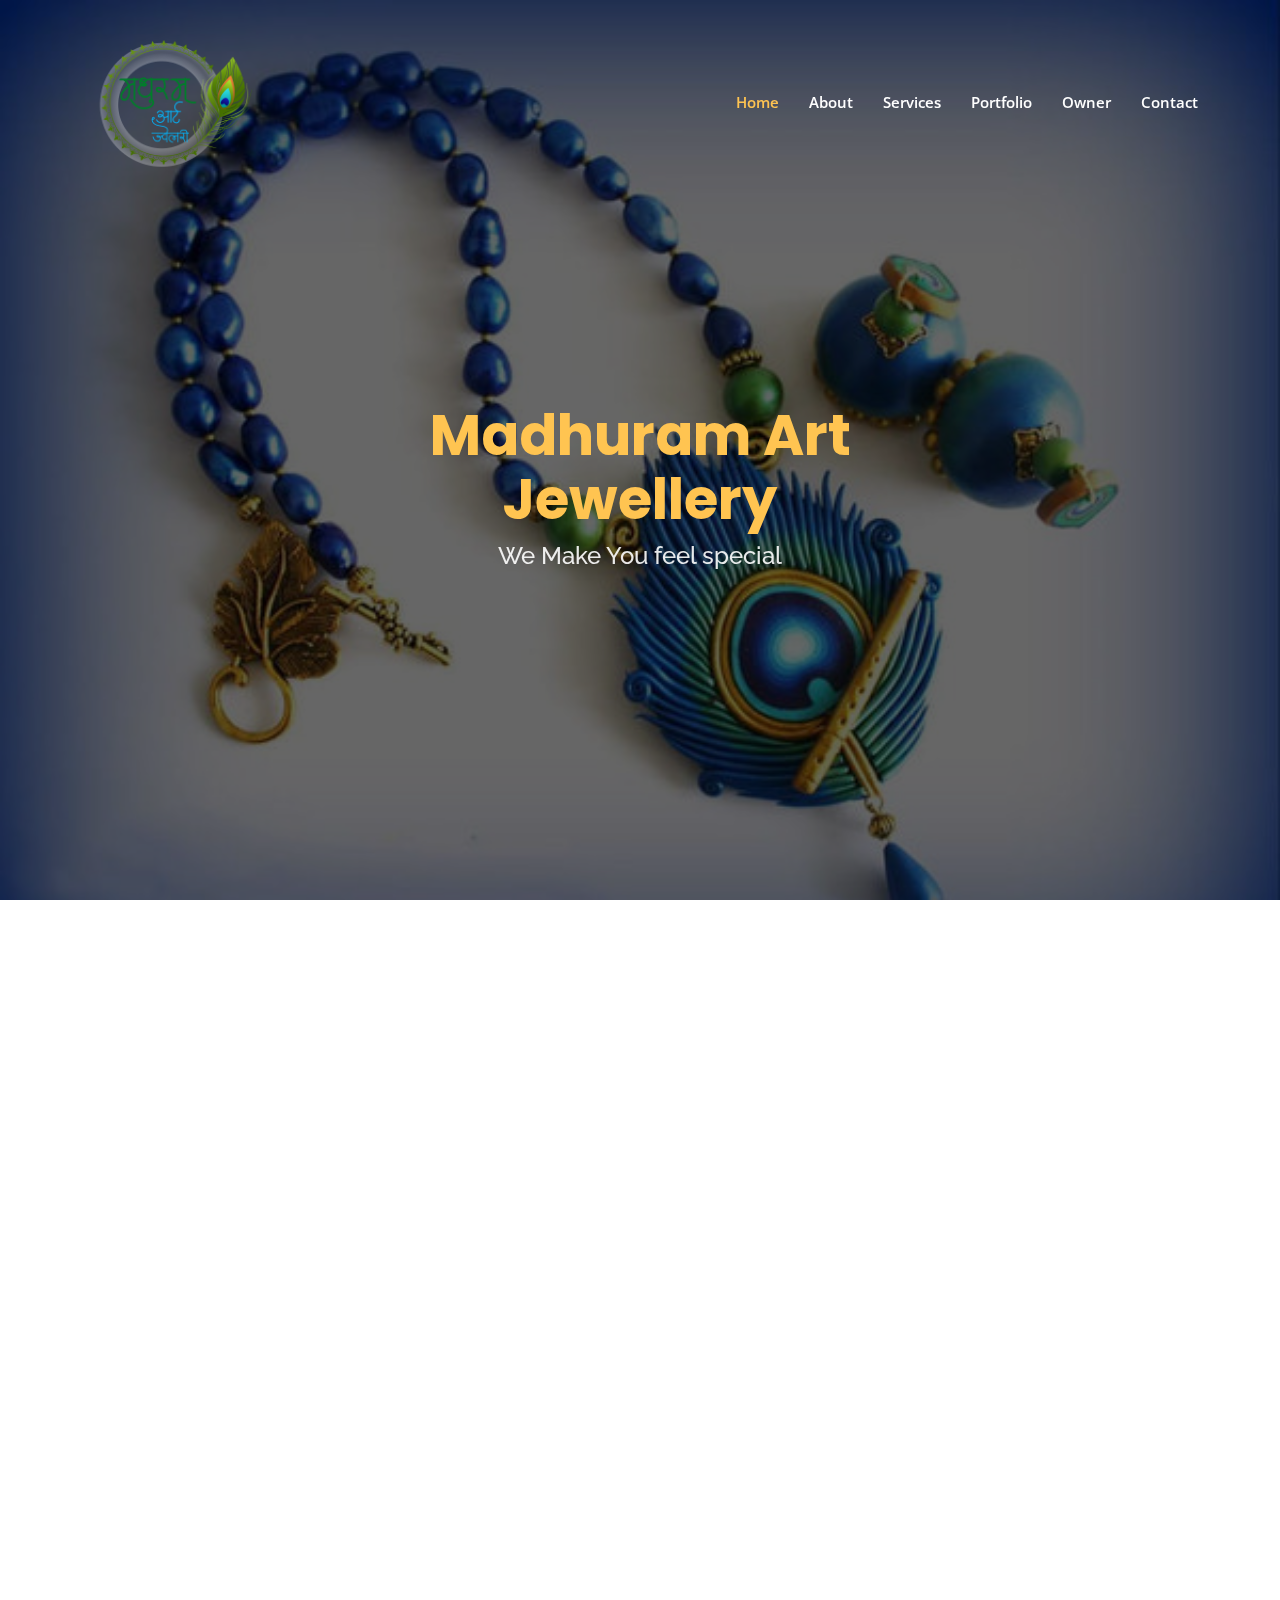
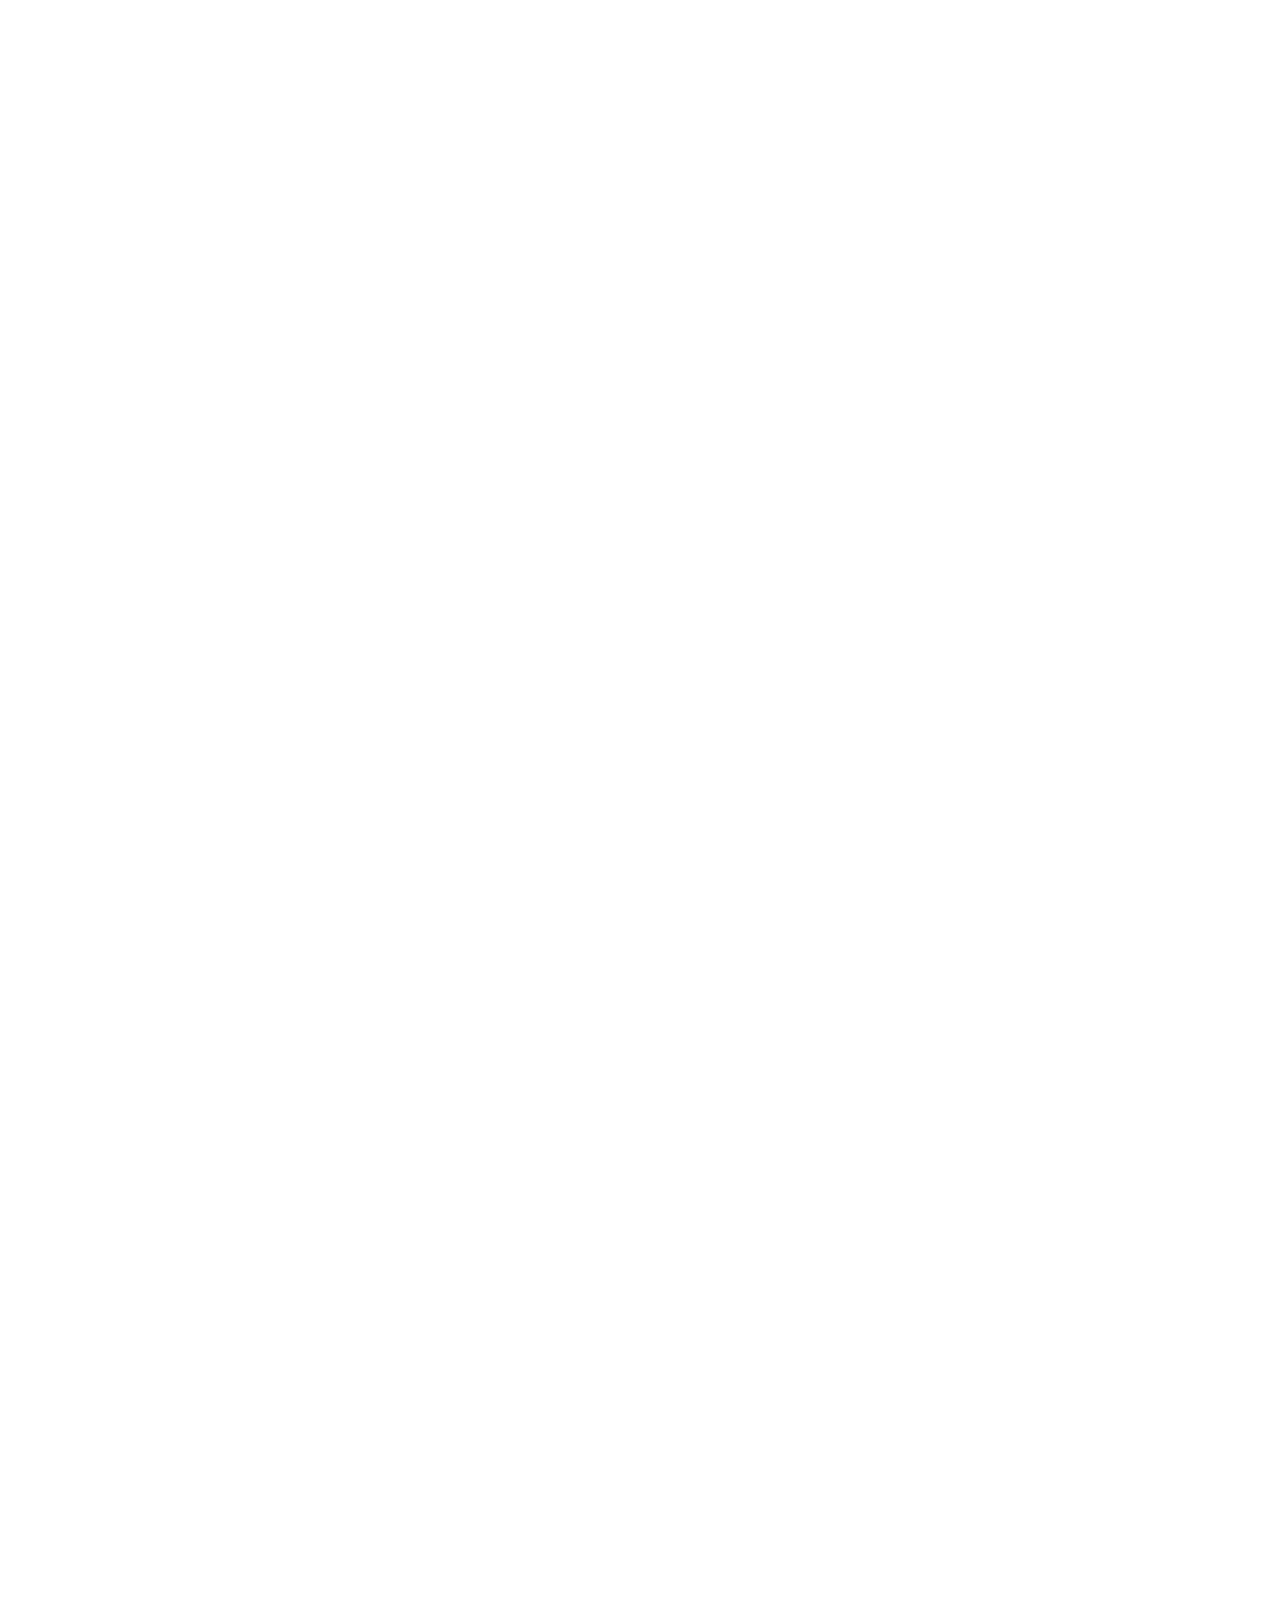
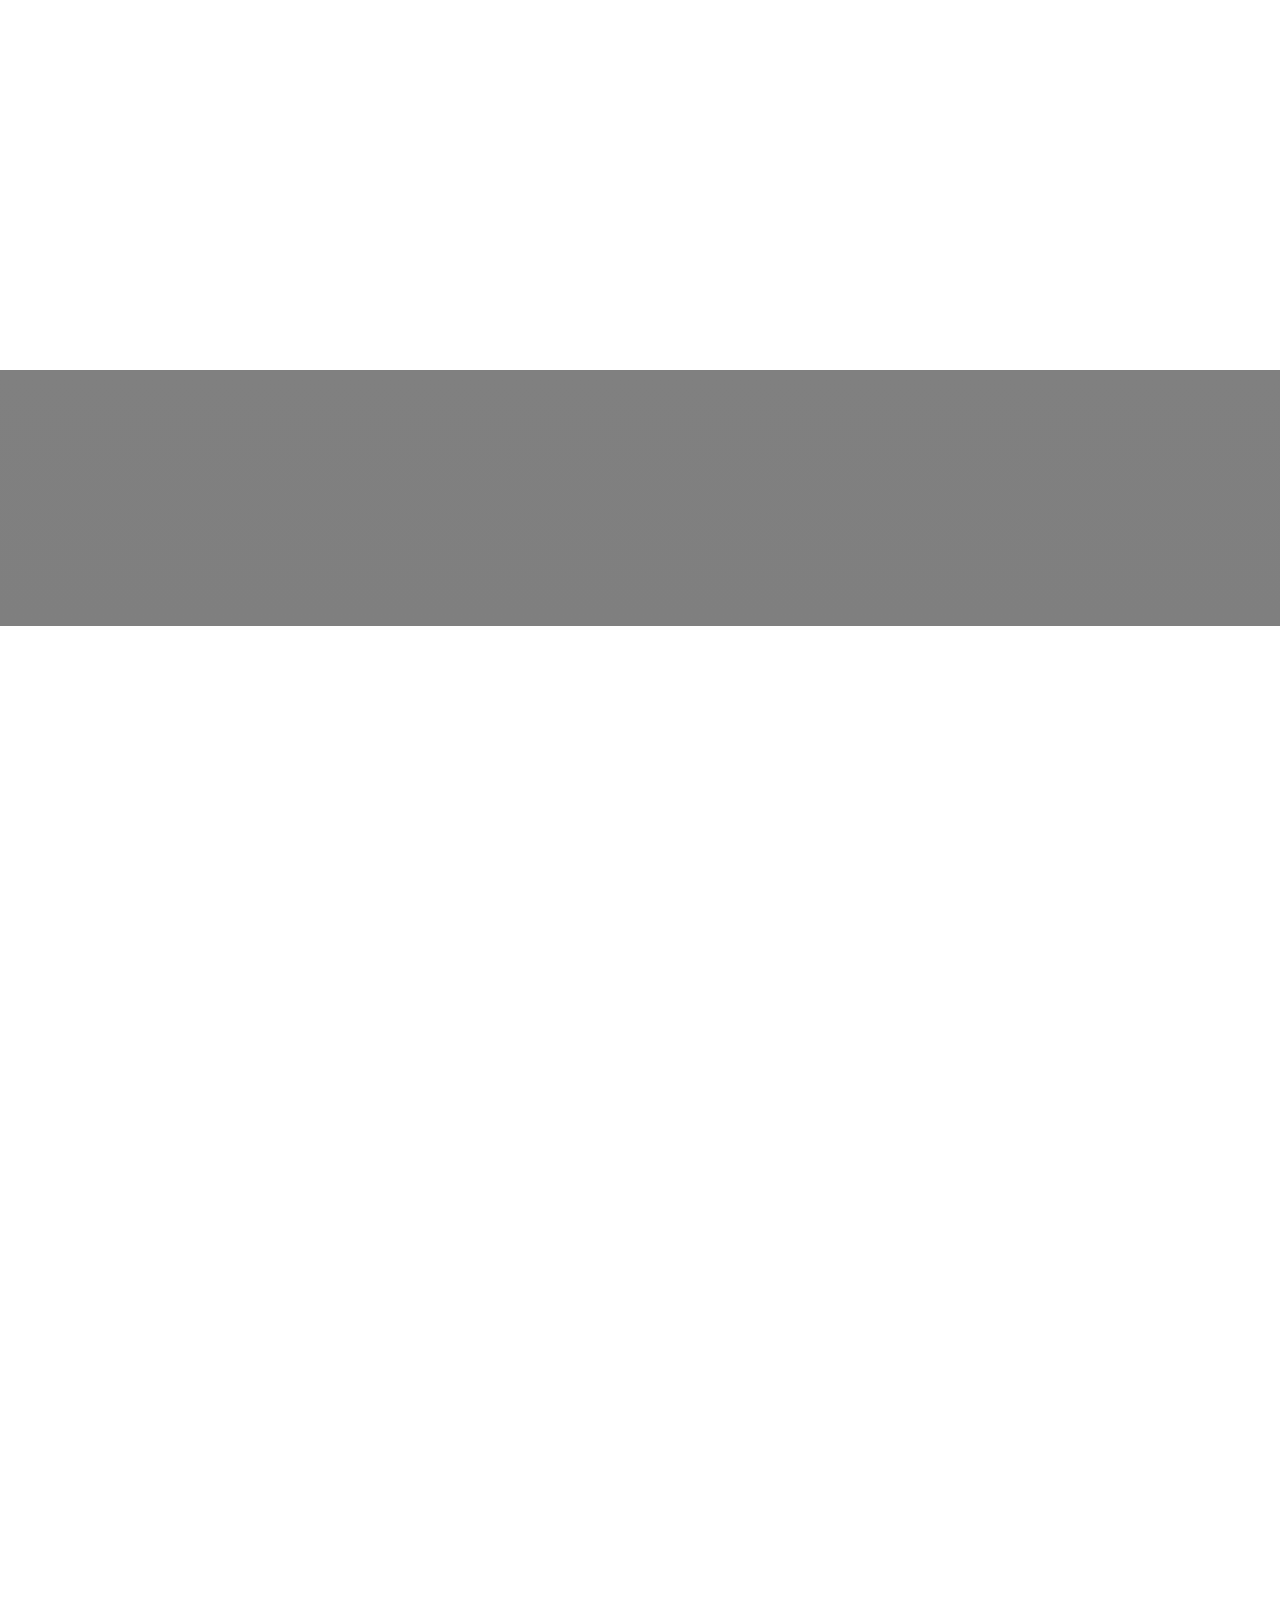
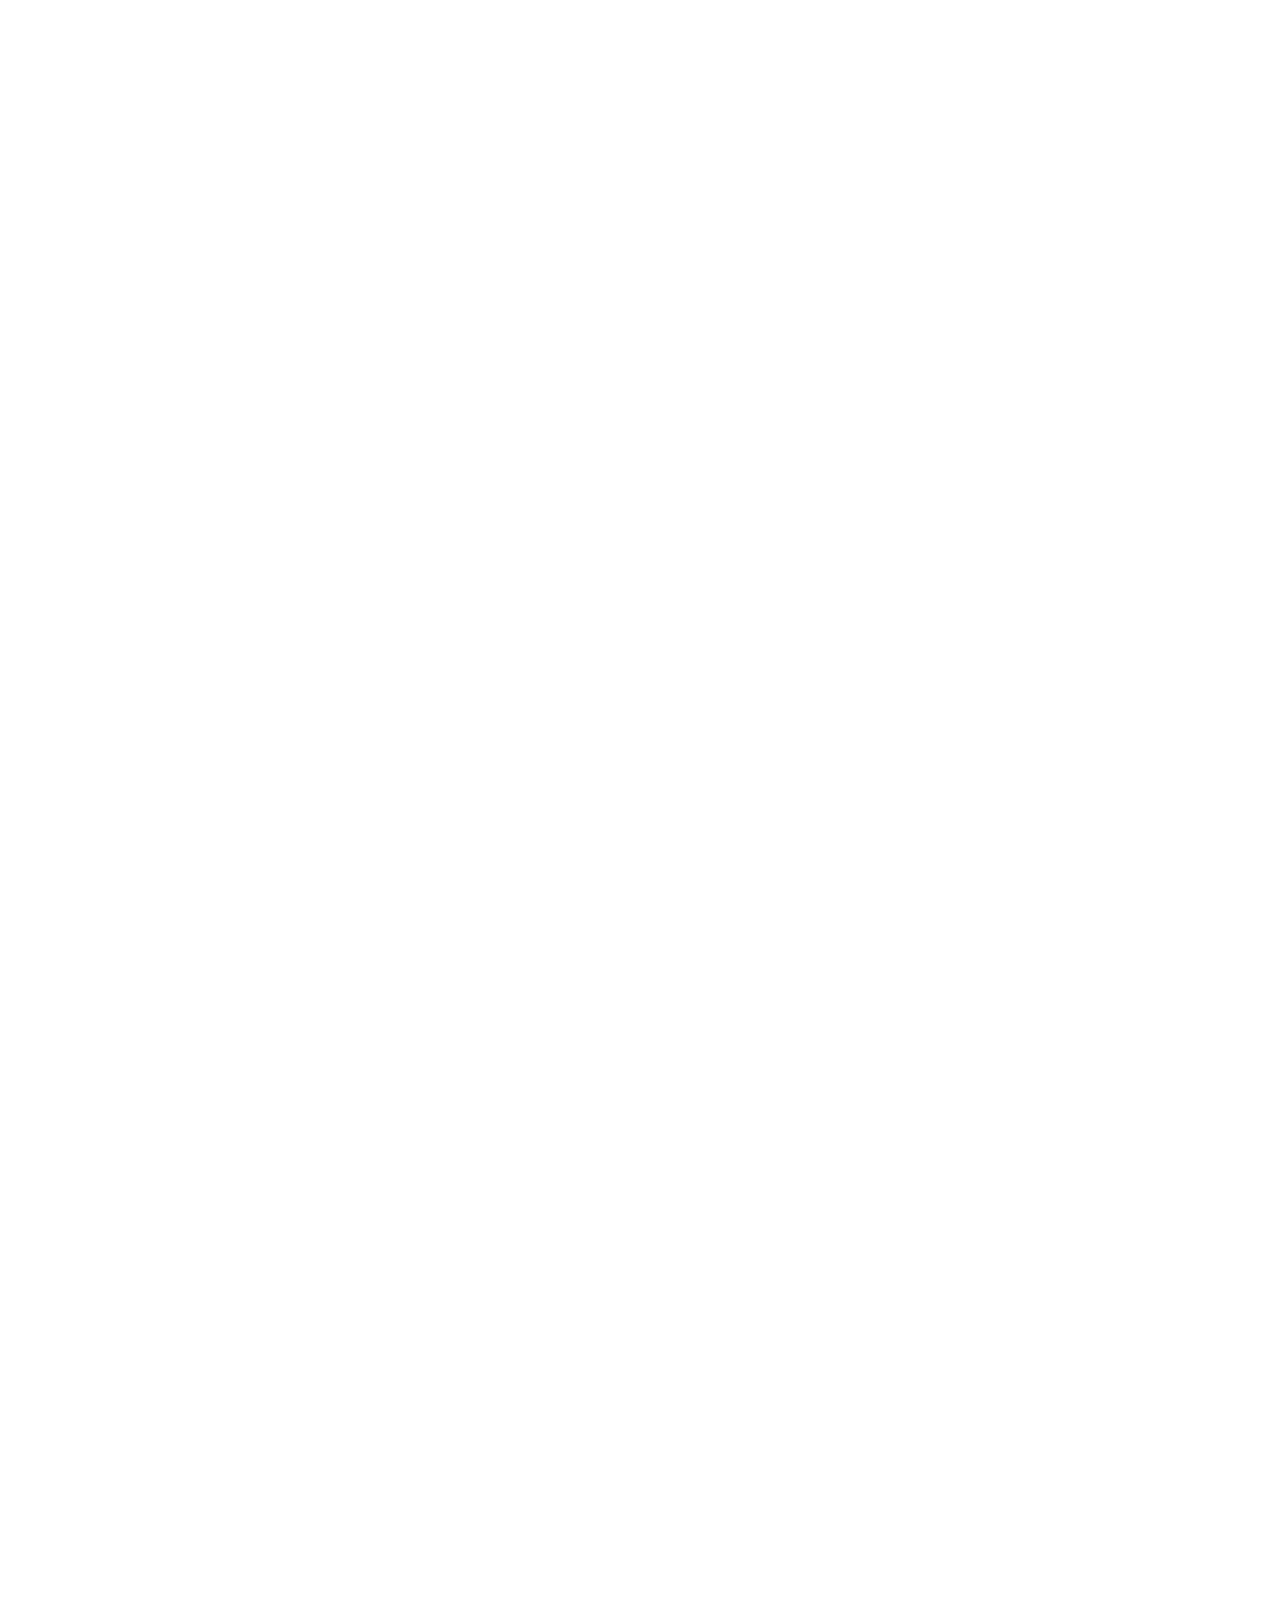
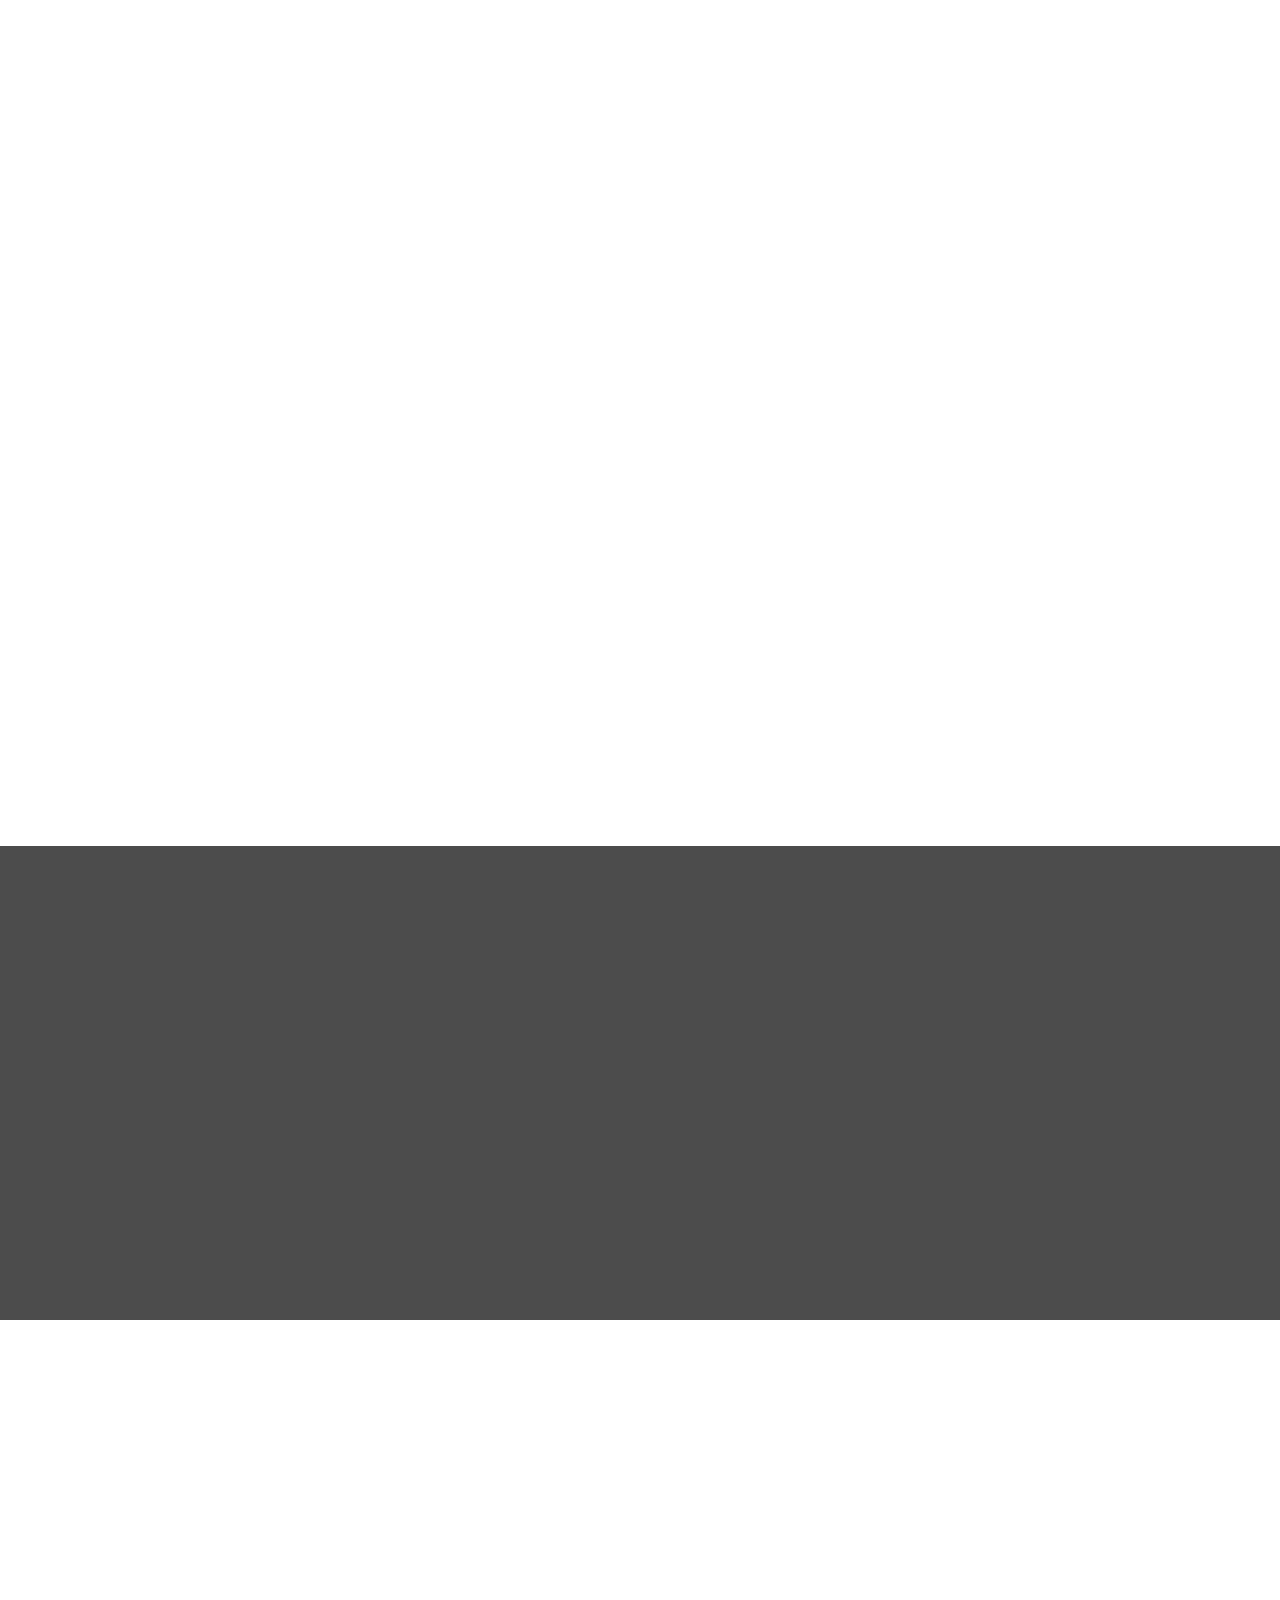
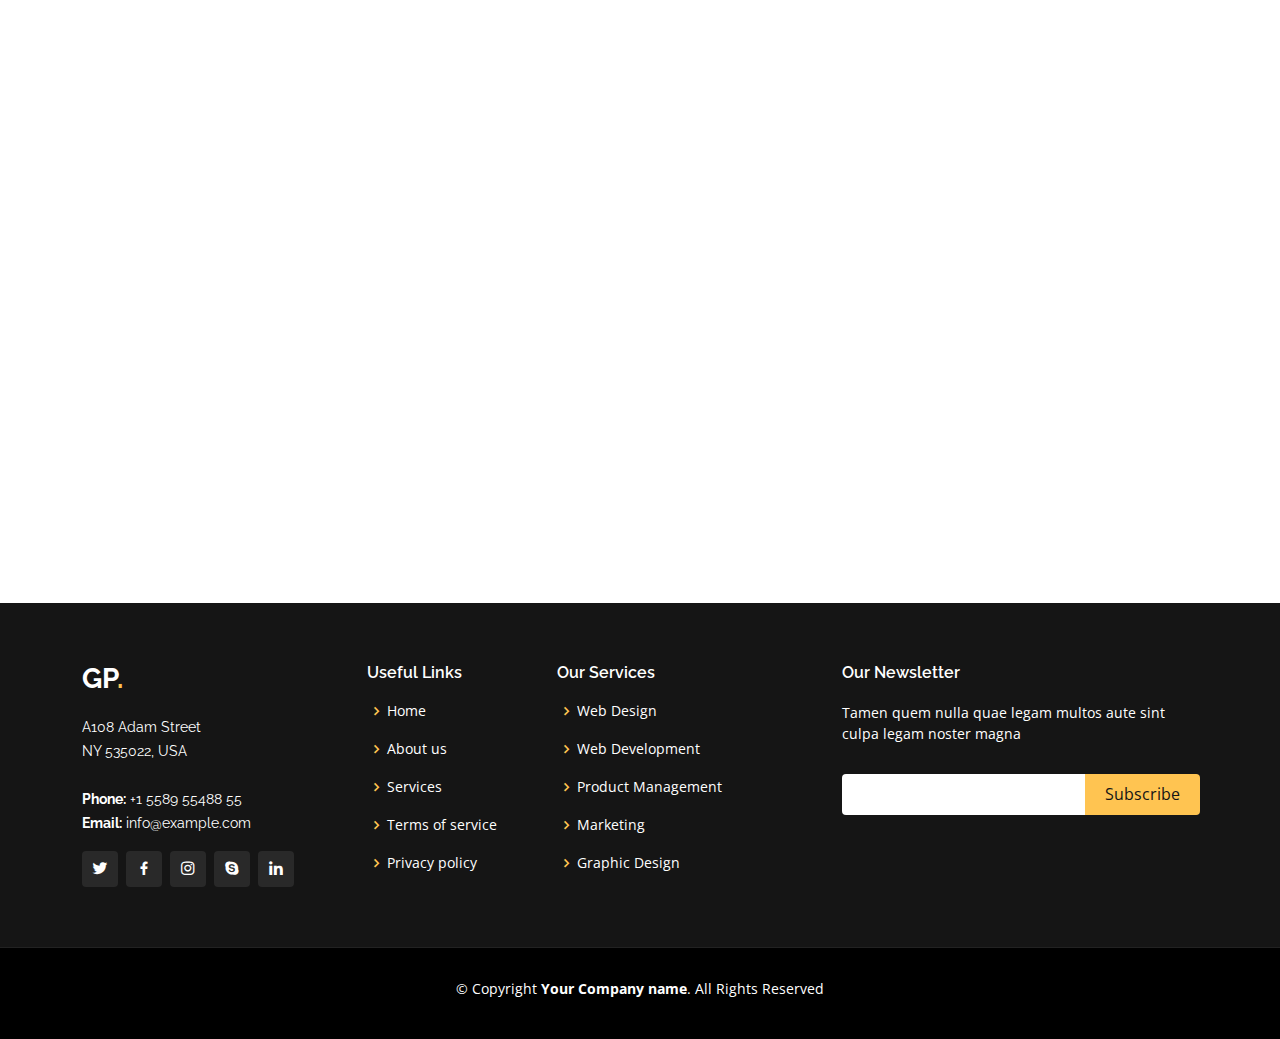
<file: index.html>
<!DOCTYPE html>
<html lang="en">

<head>
  <meta charset="utf-8">
  <meta content="width=device-width, initial-scale=1.0" name="viewport">

  <title>Madhuram home</title>
  <meta content="" name="description">
  <meta content="" name="keywords">

  <!-- Favicons -->
  <link href="assets/img/favicon.png" rel="icon">
  <link href="assets/img/apple-touch-icon.png" rel="apple-touch-icon">

  <!-- Google Fonts -->
  <link href="https://fonts.googleapis.com/css?family=Open+Sans:300,300i,400,400i,600,600i,700,700i|Raleway:300,300i,400,400i,500,500i,600,600i,700,700i|Poppins:300,300i,400,400i,500,500i,600,600i,700,700i" rel="stylesheet">

  <!-- Vendor CSS Files -->
  <link href="assets/vendor/aos/aos.css" rel="stylesheet">
  <link href="assets/vendor/bootstrap/css/bootstrap.min.css" rel="stylesheet">
  <link href="assets/vendor/bootstrap-icons/bootstrap-icons.css" rel="stylesheet">
  <link href="assets/vendor/boxicons/css/boxicons.min.css" rel="stylesheet">
  <link href="assets/vendor/glightbox/css/glightbox.min.css" rel="stylesheet">
  <link href="assets/vendor/remixicon/remixicon.css" rel="stylesheet">
  <link href="assets/vendor/swiper/swiper-bundle.min.css" rel="stylesheet">

  <!-- Template Main CSS File -->
  <link href="assets/css/style.css" rel="stylesheet">

  <!-- =======================================================
  * Template Name: Gp - v4.5.0
  * Template URL: https://bootstrapmade.com/gp-free-multipurpose-html-bootstrap-template/
  * Author: BootstrapMade.com
  * License: https://bootstrapmade.com/license/
  ======================================================== -->
</head>

<body>

  <!-- ======= Header ======= -->
  <header id="header" class="fixed-top ">
    <div class="container d-flex align-items-center justify-content-lg-between">

      <!-- <h1 class="logo me-auto me-lg-0"><a href="index.html">Your logo<span>.</span></a></h1> -->
      <!-- Uncomment below if you prefer to use an image logo -->
       <a href="index.html" class="logo me-auto me-lg-0"><img src="assets/logo.png" alt="" class="img-fluid"></a>

      <nav id="navbar" class="navbar order-last order-lg-0">
        <ul>
          <li><a class="nav-link scrollto active" href="#hero">Home</a></li>
          <li><a class="nav-link scrollto" href="#about">About</a></li>
          <li><a class="nav-link scrollto" href="#services">Services</a></li>
          <li><a class="nav-link scrollto " href="#portfolio">Portfolio</a></li>
          <li><a class="nav-link scrollto" href="#team">Owner</a></li>
          <li><a class="nav-link scrollto" href="#contact">Contact</a></li>
        </ul>
        <i class="bi bi-list mobile-nav-toggle"></i>
      </nav><!-- .navbar -->

    </div>
  </header><!-- End Header -->

  <!-- ======= Hero Section ======= -->
  <section id="hero" class="d-flex align-items-center justify-content-center">
    <div class="container" data-aos="fade-up">

      <div class="row justify-content-center" data-aos="fade-up" data-aos-delay="150">
        <div class="col-xl-6 col-lg-8">
          <h1><span>Madhuram Art Jewellery</span></h1>
          <h2>We Make You feel special</h2>
        </div>
      </div>



    </div>
  </section><!-- End Hero -->

  <main id="main">

    <!-- ======= About Section ======= -->
    <section id="about" class="about">
      <div class="container" data-aos="fade-up">

        <div class="row">
          <div class="col-lg-6 order-1 order-lg-2" data-aos="fade-left" data-aos-delay="100">
            <img src="assets/img/about.jpg" class="img-fluid" alt="">
          </div>
          <div class="col-lg-6 pt-4 pt-lg-0 order-2 order-lg-1 content" data-aos="fade-right" data-aos-delay="100">
            <h3>About Us</h3>
            <p class="fst-italic">
              We are one of the oldest business families in Nashik with a family legacy of 20+ years in business.The legitable name in Nashik's Sarafa Bazar with great art work and efforts for creating beautiful and delightful art jewellery for you since last 20 years.We have always visualized everything on a large scale. 
            </p>
            <p>
              We always enjoyed making the road and never thought of following a trail. Massive marketing campaigns and launches, path-breaking ads which were never-before seen in jewellery advertising, multi-storey large format jewellery showrooms, same-day multi-launch ceremonies and events.
            </p>
          </div>
        </div>

      </div>
    </section><!-- End About Section -->

    <!-- ======= Clients Section ======= -->
    <section id="clients" class="clients">
      <div class="container" data-aos="zoom-in">

        <div class="clients-slider swiper">
          <div class="swiper-wrapper align-items-center">
            <div class="swiper-slide"><img src="assets/img/clients/client-1.png" class="img-fluid" alt=""></div>
            <div class="swiper-slide"><img src="assets/img/clients/client-2.png" class="img-fluid" alt=""></div>
            <div class="swiper-slide"><img src="assets/img/clients/client-3.png" class="img-fluid" alt=""></div>
            <div class="swiper-slide"><img src="assets/img/clients/client-4.png" class="img-fluid" alt=""></div>
            <div class="swiper-slide"><img src="assets/img/clients/client-5.png" class="img-fluid" alt=""></div>
            <div class="swiper-slide"><img src="assets/img/clients/client-6.png" class="img-fluid" alt=""></div>
            <div class="swiper-slide"><img src="assets/img/clients/client-7.png" class="img-fluid" alt=""></div>
            <div class="swiper-slide"><img src="assets/img/clients/client-8.png" class="img-fluid" alt=""></div>
          </div>
          <div class="swiper-pagination"></div>
        </div>

      </div>
    </section><!-- End Clients Section -->

    <!-- ======= Features Section ======= -->
    <section id="features" class="features">
      <div class="container" data-aos="fade-up">

        <div class="row">
          <div class="image col-lg-6" style='background-image: url("assets/img/features.jpg");' data-aos="fade-right"></div>
          <div class="col-lg-6" data-aos="fade-left" data-aos-delay="100">
            <div class="icon-box mt-5 mt-lg-0" data-aos="zoom-in" data-aos-delay="150">
              <i class="bx bx-receipt"></i>
              <h4>Worth The Money</h4>
              <p></p>
            </div>
            <br><br>
            <div class="icon-box mt-5" data-aos="zoom-in" data-aos-delay="150">
              <i class="bx bx-cube-alt"></i>
              <h4>No Compromise with Quality</h4>
              <p></p>
            </div>
            <br><br>
            <div class="icon-box mt-5" data-aos="zoom-in" data-aos-delay="150">
              <i class="bx bx-images"></i>
              <h4>Simply Expression</h4>
              <p></p>
            </div>
            <br><br>
            <div class="icon-box mt-5" data-aos="zoom-in" data-aos-delay="150">
              <i class="bx bx-shield"></i>
              <h4>Own Appeal</h4>
              <p></p>
            </div>
            <br><br>
          </div>
        </div>

      </div>
    </section><!-- End Features Section -->

    <!-- ======= Services Section ======= -->
    <section id="services" class="services">
      <div class="container" data-aos="fade-up">

        <div class="section-title">
          <h2>Products</h2>
          <p>Check our Products</p>
        </div>

        <div class="row">
          <div class="col-lg-4 col-md-6 d-flex align-items-stretch" data-aos="zoom-in" data-aos-delay="100">
            <div class="icon-box">
              <div class="icon"><i class="bi bi-flower1"></i></div>
              <h4><a href="">Earrings</a></h4>
              <p>Earrings are the most common and popular form of jewellery adorned by women.  Every woman has her own preference for selecting the different earrings like for daily wear there are small studs and for occasional wear, beautiful danglers have often selected. Earrings are available in a range of designs from small earrings to long earrings.</p>
            </div>
          </div>

          <div class="col-lg-4 col-md-6 d-flex align-items-stretch mt-4 mt-md-0" data-aos="zoom-in" data-aos-delay="200">
            <div class="icon-box">
              <div class="icon"><i class="bi bi-flower1"></i></div>
              <h4><a href="">Exclusive Necklace</a></h4>
              <p>A necklace is one of the popular forms of jewellery which is worn around the neckline.  It has been adorned by men and women of all cultures since ancient time. In Stone Age time necklace was created from natural material like stones, leaves, shell, animal bones, bird feather and flowers. With the progression of civilization, the necklace was crafted from metal like silver, gold, copper etc.</p>
            </div>
          </div>

          <div class="col-lg-4 col-md-6 d-flex align-items-stretch mt-4 mt-lg-0" data-aos="zoom-in" data-aos-delay="300">
            <div class="icon-box">
              <div class="icon"><i class="bi bi-flower1"></i></div>
              <h4><a href="">Bangles</a></h4>
              <p>angles are the Indian jewellery ornament which have been in existence since aeon.  Bangles hold the special place in every Indian woman accessory collection. Bangles are crafted from various materials like gold, silver, glass, plastic, wood, metal, shell and ivory.

Bangles are generally worn in a pair by women. For Indian married women bangles are must have ornaments. In India, bangles are known by various different names and have special designs according to different states.  </p>
            </div>
          </div>

          <div class="col-lg-4 col-md-6 d-flex align-items-stretch mt-4" data-aos="zoom-in" data-aos-delay="100">
            <div class="icon-box">
              <div class="icon"><i class="bi bi-flower1"></i></div>
              <h4><a href="">Finger Rings</a></h4>
              <p>A ring is a round shape band which is worn around the finger.  It is the most common type of fashion jewellery accessory found in women’s collection.  Finger ring is not only worn by women but also it is worn by men.  A ring is considered as a symbol of friendship and love. 

Rings are often crafted from metal but it is also available in other material like plastic, stone, wood, bones, glass, gemstones and flowers.</p>
            </div>
          </div>

          <div class="col-lg-4 col-md-6 d-flex align-items-stretch mt-4" data-aos="zoom-in" data-aos-delay="200">
            <div class="icon-box">
              <div class="icon"><i class="bi bi-flower1"></i></div>
              <h4><a href="">Designer Fashion Bracelet</a></h4>
              <p>Bracelet is the ornament which is worn around the wrist for the stylish appearance. It is worn by both men & women.  Bracelet is one of the most fashionable accessories these days.  Wearing a bracelet adds the finest touch to the overall appearance of a girl.  Bracelet is crafted from a different material like leather, clothes, plastics, metal and flowers. It is the ornament which go well with ethnic, casual and western apparel.</p>
            </div>
          </div>

          <div class="col-lg-4 col-md-6 d-flex align-items-stretch mt-4" data-aos="zoom-in" data-aos-delay="300">
            <div class="icon-box">
              <div class="icon"><i class="bi bi-flower1"></i></div>
              <h4><a href="">Traditional Maharashtrian Jewellery</a></h4>
              <p>Maharashtra is known for its rich cultural Heritage and it is divided into various regions like Vidharbha, Marathwada, Khandesh and Konkan.  Women have an inseparable connection with jewellery.  Maharashtrian jewellery or Marathi jewellery is very elegant and have unique look. There are different types of Maharashtrian jewellery like Peshwai Jewellery, Paithani jewellery, Nauvari jewellery and Puneri Jewellery. </p>
            </div>
          </div>

        </div>

      </div>
    </section><!-- End Services Section -->

    <!-- ======= Cta Section ======= -->
    <section id="cta" class="cta">
      <div class="container" data-aos="zoom-in">

        <div class="text-center">
          <h3>Get in touch with us</h3>
          <p> Just Whatsapp us to connect....!!</p>
          <a class="cta-btn" href="https://wa.me/8983525827">Whatsapp Now</a>
        </div>

      </div>
    </section><!-- End Cta Section -->

    <!-- ======= Portfolio Section ======= -->
    <section id="portfolio" class="portfolio">
      <div class="container" data-aos="fade-up">

        <div class="section-title">
          <h2>Portfolio</h2>
          <p>Check our Portfolio</p>
        </div>

        <div class="row" data-aos="fade-up" data-aos-delay="100">
          <div class="col-lg-12 d-flex justify-content-center">
          </div>
        </div>

        <div class="row portfolio-container" data-aos="fade-up" data-aos-delay="200">

                    <div class="col-lg-4 col-md-6 portfolio-item filter-app">
            <div class="portfolio-wrap">
              <img src="assets/img/portfolio/1.jpeg" class="img-fluid" alt="">
            </div>
          </div>

          <div class="col-lg-4 col-md-6 portfolio-item filter-web">
            <div class="portfolio-wrap">
              <img src="assets/img/portfolio/2.jpeg" class="img-fluid" alt="">
            </div>
          </div>

                    <div class="col-lg-4 col-md-6 portfolio-item filter-app">
            <div class="portfolio-wrap">
              <img src="assets/img/portfolio/3.jpeg" class="img-fluid" alt="">
            </div>
          </div>

          <div class="col-lg-4 col-md-6 portfolio-item filter-web">
            <div class="portfolio-wrap">
              <img src="assets/img/portfolio/4.jpeg" class="img-fluid" alt="">
            </div>
          </div>
                    <div class="col-lg-4 col-md-6 portfolio-item filter-app">
            <div class="portfolio-wrap">
              <img src="assets/img/portfolio/5.jpeg" class="img-fluid" alt="">
            </div>
          </div>

          <div class="col-lg-4 col-md-6 portfolio-item filter-web">
            <div class="portfolio-wrap">
              <img src="assets/img/portfolio/6.jpeg" class="img-fluid" alt="">
            </div>
          </div>
                    <div class="col-lg-4 col-md-6 portfolio-item filter-app">
            <div class="portfolio-wrap">
              <img src="assets/img/portfolio/7.jpeg" class="img-fluid" alt="">
            </div>
          </div>

          <div class="col-lg-4 col-md-6 portfolio-item filter-web">
            <div class="portfolio-wrap">
              <img src="assets/img/portfolio/8.jpeg" class="img-fluid" alt="">
            </div>
          </div>
                    <div class="col-lg-4 col-md-6 portfolio-item filter-app">
            <div class="portfolio-wrap">
              <img src="assets/img/portfolio/9.jpeg" class="img-fluid" alt="">
            </div>
          </div>

          <div class="col-lg-4 col-md-6 portfolio-item filter-web">
            <div class="portfolio-wrap">
              <img src="assets/img/portfolio/10.jpeg" class="img-fluid" alt="">
            </div>
          </div>
                    <div class="col-lg-4 col-md-6 portfolio-item filter-app">
            <div class="portfolio-wrap">
              <img src="assets/img/portfolio/11.jpeg" class="img-fluid" alt="">
            </div>
          </div>

          <div class="col-lg-4 col-md-6 portfolio-item filter-web">
            <div class="portfolio-wrap">
              <img src="assets/img/portfolio/12.jpeg" class="img-fluid" alt="">
            </div>
          </div>
                    <div class="col-lg-4 col-md-6 portfolio-item filter-app">
            <div class="portfolio-wrap">
              <img src="assets/img/portfolio/13.jpeg" class="img-fluid" alt="">
            </div>
          </div>

          <div class="col-lg-4 col-md-6 portfolio-item filter-web">
            <div class="portfolio-wrap">
              <img src="assets/img/portfolio/14.jpeg" class="img-fluid" alt="">
            </div>
          </div>
                    <div class="col-lg-4 col-md-6 portfolio-item filter-app">
            <div class="portfolio-wrap">
              <img src="assets/img/portfolio/15.jpeg" class="img-fluid" alt="">
            </div>
          </div>

          <div class="col-lg-4 col-md-6 portfolio-item filter-web">
            <div class="portfolio-wrap">
              <img src="assets/img/portfolio/16.jpeg" class="img-fluid" alt="">
            </div>
          </div>
                    <div class="col-lg-4 col-md-6 portfolio-item filter-app">
            <div class="portfolio-wrap">
              <img src="assets/img/portfolio/17.jpeg" class="img-fluid" alt="">
            </div>
          </div>

          <div class="col-lg-4 col-md-6 portfolio-item filter-web">
            <div class="portfolio-wrap">
              <img src="assets/img/portfolio/18.jpeg" class="img-fluid" alt="">
            </div>
          </div>
                    <div class="col-lg-4 col-md-6 portfolio-item filter-app">
            <div class="portfolio-wrap">
              <img src="assets/img/portfolio/19.jpeg" class="img-fluid" alt="">
            </div>
          </div>

          <div class="col-lg-4 col-md-6 portfolio-item filter-web">
            <div class="portfolio-wrap">
              <img src="assets/img/portfolio/20.jpeg" class="img-fluid" alt="">
            </div>
          </div>
                    <div class="col-lg-4 col-md-6 portfolio-item filter-app">
            <div class="portfolio-wrap">
              <img src="assets/img/portfolio/21.jpeg" class="img-fluid" alt="">
            </div>
          </div>

          <div class="col-lg-4 col-md-6 portfolio-item filter-web">
            <div class="portfolio-wrap">
              <img src="assets/img/portfolio/22.jpeg" class="img-fluid" alt="">
            </div>
          </div>
                    <div class="col-lg-4 col-md-6 portfolio-item filter-app">
            <div class="portfolio-wrap">
              <img src="assets/img/portfolio/23.jpeg" class="img-fluid" alt="">
            </div>
          </div>

          <div class="col-lg-4 col-md-6 portfolio-item filter-web">
            <div class="portfolio-wrap">
              <img src="assets/img/portfolio/24.jpeg" class="img-fluid" alt="">
            </div>
          </div>
                    <div class="col-lg-4 col-md-6 portfolio-item filter-app">
            <div class="portfolio-wrap">
              <img src="assets/img/portfolio/25.jpeg" class="img-fluid" alt="">
            </div>
          </div>

          <div class="col-lg-4 col-md-6 portfolio-item filter-web">
            <div class="portfolio-wrap">
              <img src="assets/img/portfolio/26.jpeg" class="img-fluid" alt="">
            </div>
          </div>
                    <div class="col-lg-4 col-md-6 portfolio-item filter-app">
            <div class="portfolio-wrap">
              <img src="assets/img/portfolio/27.jpeg" class="img-fluid" alt="">
            </div>
          </div>

          <div class="col-lg-4 col-md-6 portfolio-item filter-web">
            <div class="portfolio-wrap">
              <img src="assets/img/portfolio/28.jpeg" class="img-fluid" alt="">
            </div>
          </div>
                    <div class="col-lg-4 col-md-6 portfolio-item filter-app">
            <div class="portfolio-wrap">
              <img src="assets/img/portfolio/29.jpeg" class="img-fluid" alt="">
            </div>
          </div>

          <div class="col-lg-4 col-md-6 portfolio-item filter-web">
            <div class="portfolio-wrap">
              <img src="assets/img/portfolio/30.jpeg" class="img-fluid" alt="">
            </div>
          </div>






          

        </div>

      </div>
    </section><!-- End Portfolio Section -->

    <!-- ======= Counts Section ======= -->
    <section id="counts" class="counts">
      <div class="container" data-aos="fade-up">

        <div class="row no-gutters">
          <div class="image col-xl-5 d-flex align-items-stretch justify-content-center justify-content-lg-start" data-aos="fade-right" data-aos-delay="100"></div>
          <div class="col-xl-7 ps-0 ps-lg-5 pe-lg-1 d-flex align-items-stretch" data-aos="fade-left" data-aos-delay="100">
            <div class="content d-flex flex-column justify-content-center">
              <h3>Some of Our Success Stories</h3>
              <p>
                We would like to tell our journey through these numbers, we think these are the points where we have learned new and exciting thoughts of doing this business. 
              </p>
              <div class="row">
                <div class="col-md-6 d-md-flex align-items-md-stretch">
                  <div class="count-box">
                    <i class="bi bi-emoji-smile"></i>
                    <span data-purecounter-start="0" data-purecounter-end="65" data-purecounter-duration="4" class="purecounter"></span>
                    <p><strong>Happy Clients</strong> </p>
                  </div>
                </div>

                <div class="col-md-6 d-md-flex align-items-md-stretch">
                  <div class="count-box">
                    <i class="bi bi-journal-richtext"></i>
                    <span data-purecounter-start="0" data-purecounter-end="85" data-purecounter-duration="4" class="purecounter"></span>
                    <p><strong>Projects</strong> </p>
                  </div>
                </div>

                <div class="col-md-6 d-md-flex align-items-md-stretch">
                  <div class="count-box">
                    <i class="bi bi-clock"></i>
                    <span data-purecounter-start="0" data-purecounter-end="35" data-purecounter-duration="4" class="purecounter"></span>
                    <p><strong>Years of experience</strong> </p>
                  </div>
                </div>

                <div class="col-md-6 d-md-flex align-items-md-stretch">
                  <div class="count-box">
                    <i class="bi bi-award"></i>
                    <span data-purecounter-start="0" data-purecounter-end="20" data-purecounter-duration="4" class="purecounter"></span>
                    <p><strong>Awards</strong> </p>
                  </div>
                </div>
              </div>
            </div><!-- End .content-->
          </div>
        </div>

      </div>
    </section><!-- End Counts Section -->

    <!-- ======= Testimonials Section ======= -->
    <section id="testimonials" class="testimonials">
      <div class="container" data-aos="zoom-in">

        <div class="testimonials-slider swiper" data-aos="fade-up" data-aos-delay="100">
          <div class="swiper-wrapper">

            <div class="swiper-slide">
              <div class="testimonial-item">
                <img src="assets/img/testimonials/testimonials-1.jpg" class="testimonial-img" alt="">
                <h3>Manjiri Dhume</h3>
                <h4>Fitness Trainer</h4>
                <p>
                  <i class="bx bxs-quote-alt-left quote-icon-left"></i>
                  I have ordered online as I live in the USA, GREAT QUALITY AND BEAUTIFUL STUNNING PIECES! I am so happy with my purchase! Usually I would spend so much money on good quality jewelry but here I was able to stay on budget and get stunning pieces!
                  <i class="bx bxs-quote-alt-right quote-icon-right"></i>
                </p>
              </div>
            </div><!-- End testimonial item -->

            <div class="swiper-slide">
              <div class="testimonial-item">
                <img src="assets/img/testimonials/testimonials-2.jpg" class="testimonial-img" alt="">
                <h3>Priti Sing</h3>
                <h4>Designer</h4>
                <p>
                  <i class="bx bxs-quote-alt-left quote-icon-left"></i>
                  Awesome collection of jwelery!! Best in quality!! Quick Service!! I am very happy with my purchase from Madhuram Art Jewellery!! A Go To place for every Maharashtrian staying away from home looking to purchase authentic looking Maharashtrian jewellery!! Also they have awesome offers on the jewellery!! Keep up the Good Work!!
                  <i class="bx bxs-quote-alt-right quote-icon-right"></i>
                </p>
              </div>
            </div><!-- End testimonial item -->

            <div class="swiper-slide">
              <div class="testimonial-item">
                <img src="assets/img/testimonials/testimonials-3.jpg" class="testimonial-img" alt="">
                <h3>Kalyani Thakar</h3>
                <h4>Home Maker</h4>
                <p>
                  <i class="bx bxs-quote-alt-left quote-icon-left"></i>
                  I ordered a maang tikka and hair clip from here online. Both the products arrived in a couple days from the date of placing the order. The packing for the items was done amazingly. Product quality was great. Absolutely love their pieces. Must visit for this wedding season.....
                  <i class="bx bxs-quote-alt-right quote-icon-right"></i>
                </p>
              </div>
            </div><!-- End testimonial item -->

            <div class="swiper-slide">
              <div class="testimonial-item">
                <img src="assets/img/testimonials/testimonials-4.jpg" class="testimonial-img" alt="">
                <h3>Pranali Deshpande</h3>
                <h4>Banker</h4>
                <p>
                  <i class="bx bxs-quote-alt-left quote-icon-left"></i>
                  I purchased jewellery for lord ganesha online from there website. Excellent collection amazing quality and speedy delivery.I was also given bigbali as a gift for the idol.
                  <i class="bx bxs-quote-alt-right quote-icon-right"></i>
                </p>
              </div>
            </div><!-- End testimonial item -->
          </div>
          <div class="swiper-pagination"></div>
        </div>

      </div>
    </section><!-- End Testimonials Section -->

    <!-- ======= Team Section ======= 
    <section id="team" class="team">
      <div class="container" data-aos="fade-up">

        <div class="section-title">
          <h2>Team</h2>
          <p>Check our Team</p>
        </div>

        <div class="row">

          <div class="col-lg-3 col-md-6 d-flex align-items-stretch">
            <div class="member" data-aos="fade-up" data-aos-delay="100">
              <div class="member-img">
                <img src="assets/img/team/team-1.jpg" class="img-fluid" alt="">
                <div class="social">
                  <a href=""><i class="bi bi-twitter"></i></a>
                  <a href=""><i class="bi bi-facebook"></i></a>
                  <a href=""><i class="bi bi-instagram"></i></a>
                  <a href=""><i class="bi bi-linkedin"></i></a>
                </div>
              </div>
              <div class="member-info">
                <h4>Walter White</h4>
                <span>Chief Executive Officer</span>
              </div>
            </div>
          </div>

          <div class="col-lg-3 col-md-6 d-flex align-items-stretch">
            <div class="member" data-aos="fade-up" data-aos-delay="200">
              <div class="member-img">
                <img src="assets/img/team/team-2.jpg" class="img-fluid" alt="">
                <div class="social">
                  <a href=""><i class="bi bi-twitter"></i></a>
                  <a href=""><i class="bi bi-facebook"></i></a>
                  <a href=""><i class="bi bi-instagram"></i></a>
                  <a href=""><i class="bi bi-linkedin"></i></a>
                </div>
              </div>
              <div class="member-info">
                <h4>Sarah Jhonson</h4>
                <span>Product Manager</span>
              </div>
            </div>
          </div>

          <div class="col-lg-3 col-md-6 d-flex align-items-stretch">
            <div class="member" data-aos="fade-up" data-aos-delay="300">
              <div class="member-img">
                <img src="assets/img/team/team-3.jpg" class="img-fluid" alt="">
                <div class="social">
                  <a href=""><i class="bi bi-twitter"></i></a>
                  <a href=""><i class="bi bi-facebook"></i></a>
                  <a href=""><i class="bi bi-instagram"></i></a>
                  <a href=""><i class="bi bi-linkedin"></i></a>
                </div>
              </div>
              <div class="member-info">
                <h4>William Anderson</h4>
                <span>CTO</span>
              </div>
            </div>
          </div>

          <div class="col-lg-3 col-md-6 d-flex align-items-stretch">
            <div class="member" data-aos="fade-up" data-aos-delay="400">
              <div class="member-img">
                <img src="assets/img/team/team-4.jpg" class="img-fluid" alt="">
                <div class="social">
                  <a href=""><i class="bi bi-twitter"></i></a>
                  <a href=""><i class="bi bi-facebook"></i></a>
                  <a href=""><i class="bi bi-instagram"></i></a>
                  <a href=""><i class="bi bi-linkedin"></i></a>
                </div>
              </div>
              <div class="member-info">
                <h4>Amanda Jepson</h4>
                <span>Accountant</span>
              </div>
            </div>
          </div>

        </div>

      </div>
    </section>--><!-- End Team Section -->

    <!-- ======= Contact Section ======= -->
    <section id="contact" class="contact">
      <div class="container" data-aos="fade-up">

        <div class="section-title">
          <h2>Contact</h2>
          <p>Contact Us</p>
        </div>

        <div>
          <iframe style="border:0; width: 100%; height: 270px;" src="https://www.google.com/maps/embed?pb=!1m14!1m8!1m3!1d12097.433213460943!2d-74.0062269!3d40.7101282!3m2!1i1024!2i768!4f13.1!3m3!1m2!1s0x0%3A0xb89d1fe6bc499443!2sDowntown+Conference+Center!5e0!3m2!1smk!2sbg!4v1539943755621" frameborder="0" allowfullscreen></iframe>
        </div>

        <div class="row mt-5">

          <div class="col-lg-4">
            <div class="info">
              <div class="address">
                <i class="bi bi-geo-alt"></i>
                <h4>Location:</h4>
                <p>A108 Adam Street, New York, NY 535022</p>
              </div>

              <div class="email">
                <i class="bi bi-envelope"></i>
                <h4>Email:</h4>
                <p>info@example.com</p>
              </div>

              <div class="phone">
                <i class="bi bi-phone"></i>
                <h4>Call:</h4>
                <p>+1 5589 55488 55s</p>
              </div>

            </div>

          </div>

          <div class="col-lg-8 mt-5 mt-lg-0">

            <form action="forms/contact.php" method="post" role="form" class="php-email-form">
              <div class="row">
                <div class="col-md-6 form-group">
                  <input type="text" name="name" class="form-control" id="name" placeholder="Your Name" required>
                </div>
                <div class="col-md-6 form-group mt-3 mt-md-0">
                  <input type="email" class="form-control" name="email" id="email" placeholder="Your Email" required>
                </div>
              </div>
              <div class="form-group mt-3">
                <input type="text" class="form-control" name="subject" id="subject" placeholder="Subject" required>
              </div>
              <div class="form-group mt-3">
                <textarea class="form-control" name="message" rows="5" placeholder="Message" required></textarea>
              </div>
              <div class="my-3">
                <div class="loading">Loading</div>
                <div class="error-message"></div>
                <div class="sent-message">Your message has been sent. Thank you!</div>
              </div>
              <div class="text-center"><button type="submit">Send Message</button></div>
            </form>

          </div>

        </div>

      </div>
    </section><!-- End Contact Section -->

  </main><!-- End #main -->

  <!-- ======= Footer ======= -->
  <footer id="footer">
    <div class="footer-top">
      <div class="container">
        <div class="row">

          <div class="col-lg-3 col-md-6">
            <div class="footer-info">
              <h3>Gp<span>.</span></h3>
              <p>
                A108 Adam Street <br>
                NY 535022, USA<br><br>
                <strong>Phone:</strong> +1 5589 55488 55<br>
                <strong>Email:</strong> info@example.com<br>
              </p>
              <div class="social-links mt-3">
                <a href="#" class="twitter"><i class="bx bxl-twitter"></i></a>
                <a href="#" class="facebook"><i class="bx bxl-facebook"></i></a>
                <a href="#" class="instagram"><i class="bx bxl-instagram"></i></a>
                <a href="#" class="google-plus"><i class="bx bxl-skype"></i></a>
                <a href="#" class="linkedin"><i class="bx bxl-linkedin"></i></a>
              </div>
            </div>
          </div>

          <div class="col-lg-2 col-md-6 footer-links">
            <h4>Useful Links</h4>
            <ul>
              <li><i class="bx bx-chevron-right"></i> <a href="#">Home</a></li>
              <li><i class="bx bx-chevron-right"></i> <a href="#">About us</a></li>
              <li><i class="bx bx-chevron-right"></i> <a href="#">Services</a></li>
              <li><i class="bx bx-chevron-right"></i> <a href="#">Terms of service</a></li>
              <li><i class="bx bx-chevron-right"></i> <a href="#">Privacy policy</a></li>
            </ul>
          </div>

          <div class="col-lg-3 col-md-6 footer-links">
            <h4>Our Services</h4>
            <ul>
              <li><i class="bx bx-chevron-right"></i> <a href="#">Web Design</a></li>
              <li><i class="bx bx-chevron-right"></i> <a href="#">Web Development</a></li>
              <li><i class="bx bx-chevron-right"></i> <a href="#">Product Management</a></li>
              <li><i class="bx bx-chevron-right"></i> <a href="#">Marketing</a></li>
              <li><i class="bx bx-chevron-right"></i> <a href="#">Graphic Design</a></li>
            </ul>
          </div>

          <div class="col-lg-4 col-md-6 footer-newsletter">
            <h4>Our Newsletter</h4>
            <p>Tamen quem nulla quae legam multos aute sint culpa legam noster magna</p>
            <form action="" method="post">
              <input type="email" name="email"><input type="submit" value="Subscribe">
            </form>

          </div>

        </div>
      </div>
    </div>

    <div class="container">
      <div class="copyright">
        &copy; Copyright <strong><span>Your Company name</span></strong>. All Rights Reserved
      </div>
      <div class="credits">
        <!-- All the links in the footer should remain intact. -->
        <!-- You can delete the links only if you purchased the pro version. -->
        <!-- Licensing information: https://bootstrapmade.com/license/ -->
        <!-- Purchase the pro version with working PHP/AJAX contact form: https://bootstrapmade.com/gp-free-multipurpose-html-bootstrap-template/ -->
      </div>
    </div>
  </footer><!-- End Footer -->

  <div id="preloader"></div>
  <a href="#" class="back-to-top d-flex align-items-center justify-content-center"><i class="bi bi-arrow-up-short"></i></a>

  <!-- Vendor JS Files -->
  <script src="assets/vendor/aos/aos.js"></script>
  <script src="assets/vendor/bootstrap/js/bootstrap.bundle.min.js"></script>
  <script src="assets/vendor/glightbox/js/glightbox.min.js"></script>
  <script src="assets/vendor/isotope-layout/isotope.pkgd.min.js"></script>
  <script src="assets/vendor/php-email-form/validate.js"></script>
  <script src="assets/vendor/purecounter/purecounter.js"></script>
  <script src="assets/vendor/swiper/swiper-bundle.min.js"></script>

  <!-- Template Main JS File -->
  <script src="assets/js/main.js"></script>

</body>

</html>
</file>
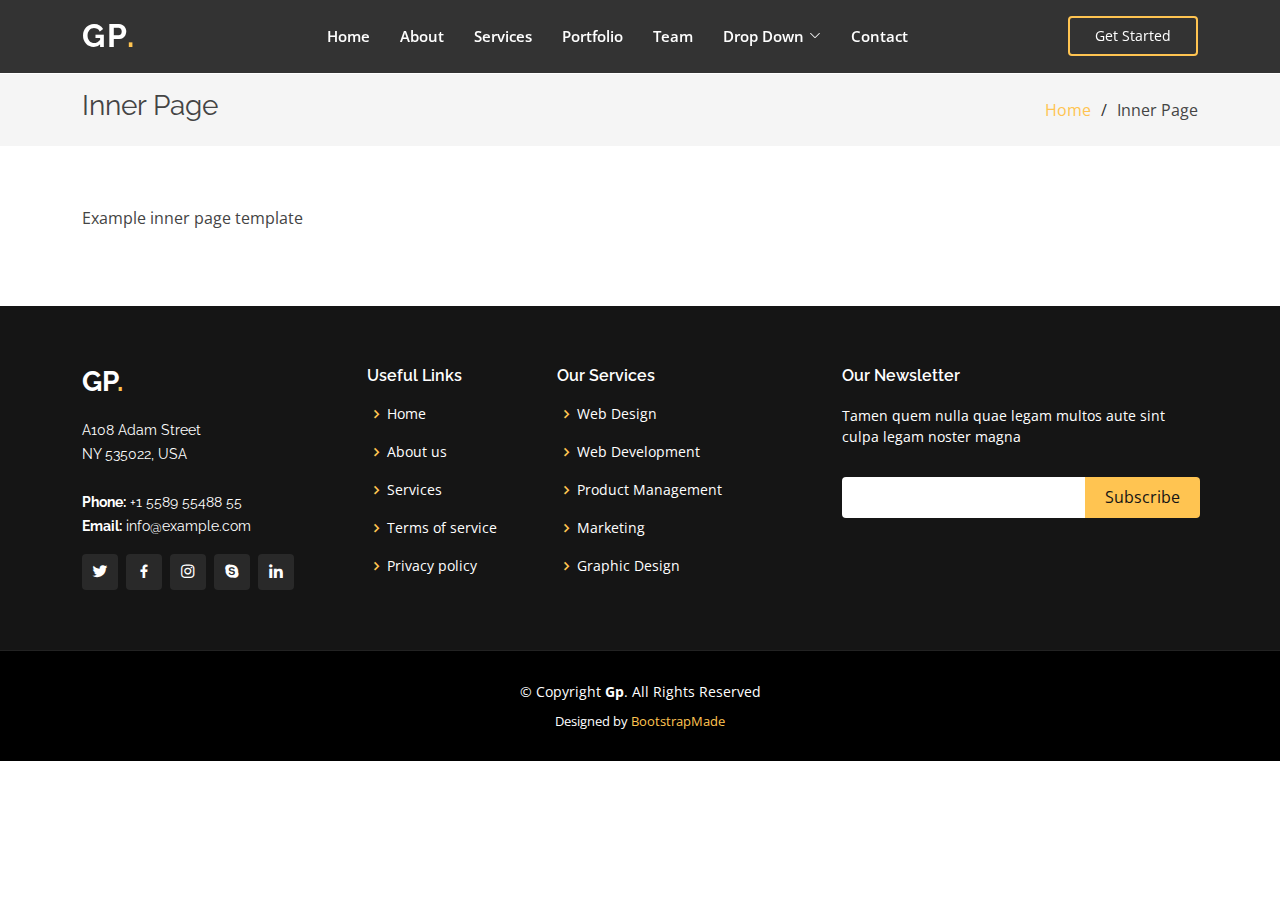
<file: inner-page.html>
<!DOCTYPE html>
<html lang="en">

<head>
  <meta charset="utf-8">
  <meta content="width=device-width, initial-scale=1.0" name="viewport">

  <title>Inner Page - Gp Bootstrap Template</title>
  <meta content="" name="description">
  <meta content="" name="keywords">

  <!-- Favicons -->
  <link href="assets/img/favicon.png" rel="icon">
  <link href="assets/img/apple-touch-icon.png" rel="apple-touch-icon">

  <!-- Google Fonts -->
  <link href="https://fonts.googleapis.com/css?family=Open+Sans:300,300i,400,400i,600,600i,700,700i|Raleway:300,300i,400,400i,500,500i,600,600i,700,700i|Poppins:300,300i,400,400i,500,500i,600,600i,700,700i" rel="stylesheet">

  <!-- Vendor CSS Files -->
  <link href="assets/vendor/aos/aos.css" rel="stylesheet">
  <link href="assets/vendor/bootstrap/css/bootstrap.min.css" rel="stylesheet">
  <link href="assets/vendor/bootstrap-icons/bootstrap-icons.css" rel="stylesheet">
  <link href="assets/vendor/boxicons/css/boxicons.min.css" rel="stylesheet">
  <link href="assets/vendor/glightbox/css/glightbox.min.css" rel="stylesheet">
  <link href="assets/vendor/remixicon/remixicon.css" rel="stylesheet">
  <link href="assets/vendor/swiper/swiper-bundle.min.css" rel="stylesheet">

  <!-- Template Main CSS File -->
  <link href="assets/css/style.css" rel="stylesheet">

  <!-- =======================================================
  * Template Name: Gp - v4.5.0
  * Template URL: https://bootstrapmade.com/gp-free-multipurpose-html-bootstrap-template/
  * Author: BootstrapMade.com
  * License: https://bootstrapmade.com/license/
  ======================================================== -->
</head>

<body>

  <!-- ======= Header ======= -->
  <header id="header" class="fixed-top header-inner-pages">
    <div class="container d-flex align-items-center justify-content-lg-between">

      <h1 class="logo me-auto me-lg-0"><a href="index.html">Gp<span>.</span></a></h1>
      <!-- Uncomment below if you prefer to use an image logo -->
      <!-- <a href="index.html" class="logo me-auto me-lg-0"><img src="assets/img/logo.png" alt="" class="img-fluid"></a>-->

      <nav id="navbar" class="navbar order-last order-lg-0">
        <ul>
          <li><a class="nav-link scrollto " href="#hero">Home</a></li>
          <li><a class="nav-link scrollto" href="#about">About</a></li>
          <li><a class="nav-link scrollto" href="#services">Services</a></li>
          <li><a class="nav-link scrollto " href="#portfolio">Portfolio</a></li>
          <li><a class="nav-link scrollto" href="#team">Team</a></li>
          <li class="dropdown"><a href="#"><span>Drop Down</span> <i class="bi bi-chevron-down"></i></a>
            <ul>
              <li><a href="#">Drop Down 1</a></li>
              <li class="dropdown"><a href="#"><span>Deep Drop Down</span> <i class="bi bi-chevron-right"></i></a>
                <ul>
                  <li><a href="#">Deep Drop Down 1</a></li>
                  <li><a href="#">Deep Drop Down 2</a></li>
                  <li><a href="#">Deep Drop Down 3</a></li>
                  <li><a href="#">Deep Drop Down 4</a></li>
                  <li><a href="#">Deep Drop Down 5</a></li>
                </ul>
              </li>
              <li><a href="#">Drop Down 2</a></li>
              <li><a href="#">Drop Down 3</a></li>
              <li><a href="#">Drop Down 4</a></li>
            </ul>
          </li>
          <li><a class="nav-link scrollto" href="#contact">Contact</a></li>
        </ul>
        <i class="bi bi-list mobile-nav-toggle"></i>
      </nav><!-- .navbar -->

      <a href="#about" class="get-started-btn scrollto">Get Started</a>

    </div>
  </header><!-- End Header -->

  <main id="main">

    <!-- ======= Breadcrumbs ======= -->
    <section class="breadcrumbs">
      <div class="container">

        <div class="d-flex justify-content-between align-items-center">
          <h2>Inner Page</h2>
          <ol>
            <li><a href="index.html">Home</a></li>
            <li>Inner Page</li>
          </ol>
        </div>

      </div>
    </section><!-- End Breadcrumbs -->

    <section class="inner-page">
      <div class="container">
        <p>
          Example inner page template
        </p>
      </div>
    </section>

  </main><!-- End #main -->

  <!-- ======= Footer ======= -->
  <footer id="footer">
    <div class="footer-top">
      <div class="container">
        <div class="row">

          <div class="col-lg-3 col-md-6">
            <div class="footer-info">
              <h3>Gp<span>.</span></h3>
              <p>
                A108 Adam Street <br>
                NY 535022, USA<br><br>
                <strong>Phone:</strong> +1 5589 55488 55<br>
                <strong>Email:</strong> info@example.com<br>
              </p>
              <div class="social-links mt-3">
                <a href="#" class="twitter"><i class="bx bxl-twitter"></i></a>
                <a href="#" class="facebook"><i class="bx bxl-facebook"></i></a>
                <a href="#" class="instagram"><i class="bx bxl-instagram"></i></a>
                <a href="#" class="google-plus"><i class="bx bxl-skype"></i></a>
                <a href="#" class="linkedin"><i class="bx bxl-linkedin"></i></a>
              </div>
            </div>
          </div>

          <div class="col-lg-2 col-md-6 footer-links">
            <h4>Useful Links</h4>
            <ul>
              <li><i class="bx bx-chevron-right"></i> <a href="#">Home</a></li>
              <li><i class="bx bx-chevron-right"></i> <a href="#">About us</a></li>
              <li><i class="bx bx-chevron-right"></i> <a href="#">Services</a></li>
              <li><i class="bx bx-chevron-right"></i> <a href="#">Terms of service</a></li>
              <li><i class="bx bx-chevron-right"></i> <a href="#">Privacy policy</a></li>
            </ul>
          </div>

          <div class="col-lg-3 col-md-6 footer-links">
            <h4>Our Services</h4>
            <ul>
              <li><i class="bx bx-chevron-right"></i> <a href="#">Web Design</a></li>
              <li><i class="bx bx-chevron-right"></i> <a href="#">Web Development</a></li>
              <li><i class="bx bx-chevron-right"></i> <a href="#">Product Management</a></li>
              <li><i class="bx bx-chevron-right"></i> <a href="#">Marketing</a></li>
              <li><i class="bx bx-chevron-right"></i> <a href="#">Graphic Design</a></li>
            </ul>
          </div>

          <div class="col-lg-4 col-md-6 footer-newsletter">
            <h4>Our Newsletter</h4>
            <p>Tamen quem nulla quae legam multos aute sint culpa legam noster magna</p>
            <form action="" method="post">
              <input type="email" name="email"><input type="submit" value="Subscribe">
            </form>

          </div>

        </div>
      </div>
    </div>

    <div class="container">
      <div class="copyright">
        &copy; Copyright <strong><span>Gp</span></strong>. All Rights Reserved
      </div>
      <div class="credits">
        <!-- All the links in the footer should remain intact. -->
        <!-- You can delete the links only if you purchased the pro version. -->
        <!-- Licensing information: https://bootstrapmade.com/license/ -->
        <!-- Purchase the pro version with working PHP/AJAX contact form: https://bootstrapmade.com/gp-free-multipurpose-html-bootstrap-template/ -->
        Designed by <a href="https://bootstrapmade.com/">BootstrapMade</a>
      </div>
    </div>
  </footer><!-- End Footer -->

  <div id="preloader"></div>
  <a href="#" class="back-to-top d-flex align-items-center justify-content-center"><i class="bi bi-arrow-up-short"></i></a>

  <!-- Vendor JS Files -->
  <script src="assets/vendor/aos/aos.js"></script>
  <script src="assets/vendor/bootstrap/js/bootstrap.bundle.min.js"></script>
  <script src="assets/vendor/glightbox/js/glightbox.min.js"></script>
  <script src="assets/vendor/isotope-layout/isotope.pkgd.min.js"></script>
  <script src="assets/vendor/php-email-form/validate.js"></script>
  <script src="assets/vendor/purecounter/purecounter.js"></script>
  <script src="assets/vendor/swiper/swiper-bundle.min.js"></script>

  <!-- Template Main JS File -->
  <script src="assets/js/main.js"></script>

</body>

</html>
</file>
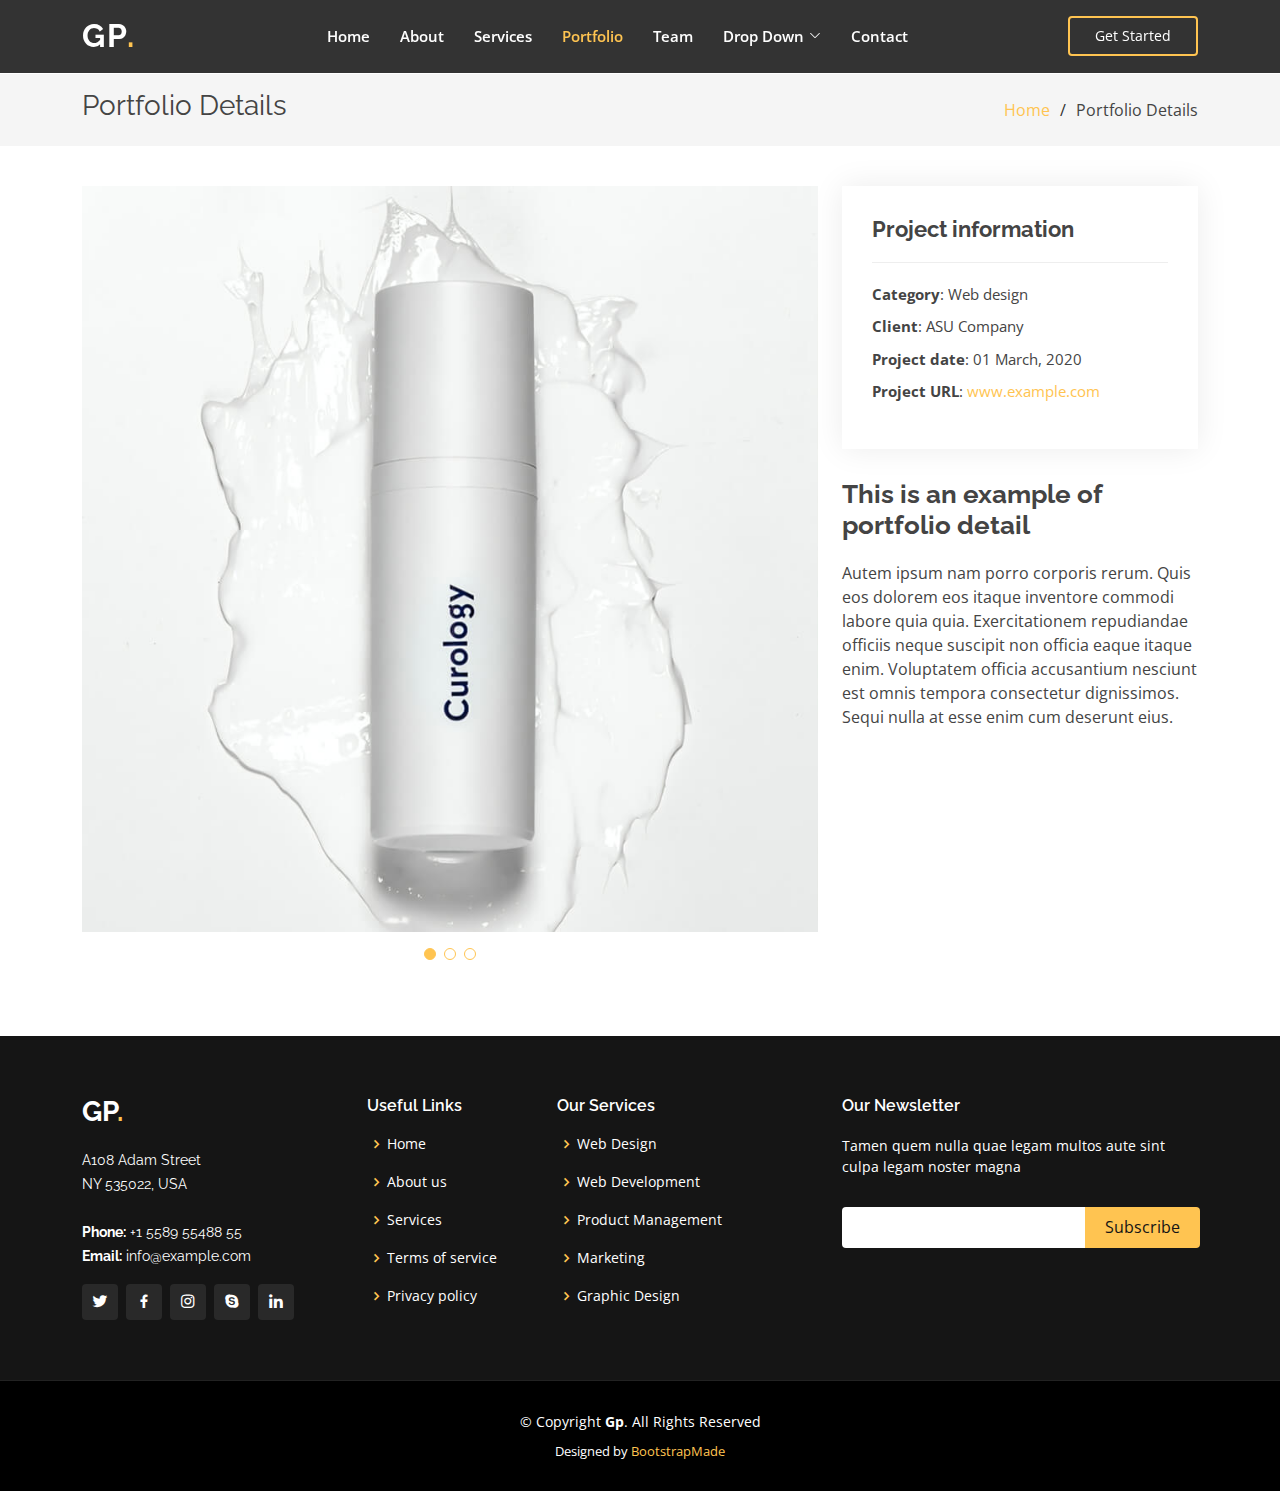
<file: portfolio-details.html>
<!DOCTYPE html>
<html lang="en">

<head>
  <meta charset="utf-8">
  <meta content="width=device-width, initial-scale=1.0" name="viewport">

  <title>Portfolio Details - Gp Bootstrap Template</title>
  <meta content="" name="description">
  <meta content="" name="keywords">

  <!-- Favicons -->
  <link href="assets/img/favicon.png" rel="icon">
  <link href="assets/img/apple-touch-icon.png" rel="apple-touch-icon">

  <!-- Google Fonts -->
  <link href="https://fonts.googleapis.com/css?family=Open+Sans:300,300i,400,400i,600,600i,700,700i|Raleway:300,300i,400,400i,500,500i,600,600i,700,700i|Poppins:300,300i,400,400i,500,500i,600,600i,700,700i" rel="stylesheet">

  <!-- Vendor CSS Files -->
  <link href="assets/vendor/aos/aos.css" rel="stylesheet">
  <link href="assets/vendor/bootstrap/css/bootstrap.min.css" rel="stylesheet">
  <link href="assets/vendor/bootstrap-icons/bootstrap-icons.css" rel="stylesheet">
  <link href="assets/vendor/boxicons/css/boxicons.min.css" rel="stylesheet">
  <link href="assets/vendor/glightbox/css/glightbox.min.css" rel="stylesheet">
  <link href="assets/vendor/remixicon/remixicon.css" rel="stylesheet">
  <link href="assets/vendor/swiper/swiper-bundle.min.css" rel="stylesheet">

  <!-- Template Main CSS File -->
  <link href="assets/css/style.css" rel="stylesheet">

  <!-- =======================================================
  * Template Name: Gp - v4.5.0
  * Template URL: https://bootstrapmade.com/gp-free-multipurpose-html-bootstrap-template/
  * Author: BootstrapMade.com
  * License: https://bootstrapmade.com/license/
  ======================================================== -->
</head>

<body>

  <!-- ======= Header ======= -->
  <header id="header" class="fixed-top header-inner-pages">
    <div class="container d-flex align-items-center justify-content-lg-between">

      <h1 class="logo me-auto me-lg-0"><a href="index.html">Gp<span>.</span></a></h1>
      <!-- Uncomment below if you prefer to use an image logo -->
      <!-- <a href="index.html" class="logo me-auto me-lg-0"><img src="assets/img/logo.png" alt="" class="img-fluid"></a>-->

      <nav id="navbar" class="navbar order-last order-lg-0">
        <ul>
          <li><a class="nav-link scrollto " href="#hero">Home</a></li>
          <li><a class="nav-link scrollto" href="#about">About</a></li>
          <li><a class="nav-link scrollto" href="#services">Services</a></li>
          <li><a class="nav-link scrollto active" href="#portfolio">Portfolio</a></li>
          <li><a class="nav-link scrollto" href="#team">Team</a></li>
          <li class="dropdown"><a href="#"><span>Drop Down</span> <i class="bi bi-chevron-down"></i></a>
            <ul>
              <li><a href="#">Drop Down 1</a></li>
              <li class="dropdown"><a href="#"><span>Deep Drop Down</span> <i class="bi bi-chevron-right"></i></a>
                <ul>
                  <li><a href="#">Deep Drop Down 1</a></li>
                  <li><a href="#">Deep Drop Down 2</a></li>
                  <li><a href="#">Deep Drop Down 3</a></li>
                  <li><a href="#">Deep Drop Down 4</a></li>
                  <li><a href="#">Deep Drop Down 5</a></li>
                </ul>
              </li>
              <li><a href="#">Drop Down 2</a></li>
              <li><a href="#">Drop Down 3</a></li>
              <li><a href="#">Drop Down 4</a></li>
            </ul>
          </li>
          <li><a class="nav-link scrollto" href="#contact">Contact</a></li>
        </ul>
        <i class="bi bi-list mobile-nav-toggle"></i>
      </nav><!-- .navbar -->

      <a href="#about" class="get-started-btn scrollto">Get Started</a>

    </div>
  </header><!-- End Header -->

  <main id="main">

    <!-- ======= Breadcrumbs ======= -->
    <section id="breadcrumbs" class="breadcrumbs">
      <div class="container">

        <div class="d-flex justify-content-between align-items-center">
          <h2>Portfolio Details</h2>
          <ol>
            <li><a href="index.html">Home</a></li>
            <li>Portfolio Details</li>
          </ol>
        </div>

      </div>
    </section><!-- End Breadcrumbs -->

    <!-- ======= Portfolio Details Section ======= -->
    <section id="portfolio-details" class="portfolio-details">
      <div class="container">

        <div class="row gy-4">

          <div class="col-lg-8">
            <div class="portfolio-details-slider swiper">
              <div class="swiper-wrapper align-items-center">

                <div class="swiper-slide">
                  <img src="assets/img/portfolio/portfolio-1.jpg" alt="">
                </div>

                <div class="swiper-slide">
                  <img src="assets/img/portfolio/portfolio-2.jpg" alt="">
                </div>

                <div class="swiper-slide">
                  <img src="assets/img/portfolio/portfolio-3.jpg" alt="">
                </div>

              </div>
              <div class="swiper-pagination"></div>
            </div>
          </div>

          <div class="col-lg-4">
            <div class="portfolio-info">
              <h3>Project information</h3>
              <ul>
                <li><strong>Category</strong>: Web design</li>
                <li><strong>Client</strong>: ASU Company</li>
                <li><strong>Project date</strong>: 01 March, 2020</li>
                <li><strong>Project URL</strong>: <a href="#">www.example.com</a></li>
              </ul>
            </div>
            <div class="portfolio-description">
              <h2>This is an example of portfolio detail</h2>
              <p>
                Autem ipsum nam porro corporis rerum. Quis eos dolorem eos itaque inventore commodi labore quia quia. Exercitationem repudiandae officiis neque suscipit non officia eaque itaque enim. Voluptatem officia accusantium nesciunt est omnis tempora consectetur dignissimos. Sequi nulla at esse enim cum deserunt eius.
              </p>
            </div>
          </div>

        </div>

      </div>
    </section><!-- End Portfolio Details Section -->

  </main><!-- End #main -->

  <!-- ======= Footer ======= -->
  <footer id="footer">
    <div class="footer-top">
      <div class="container">
        <div class="row">

          <div class="col-lg-3 col-md-6">
            <div class="footer-info">
              <h3>Gp<span>.</span></h3>
              <p>
                A108 Adam Street <br>
                NY 535022, USA<br><br>
                <strong>Phone:</strong> +1 5589 55488 55<br>
                <strong>Email:</strong> info@example.com<br>
              </p>
              <div class="social-links mt-3">
                <a href="#" class="twitter"><i class="bx bxl-twitter"></i></a>
                <a href="#" class="facebook"><i class="bx bxl-facebook"></i></a>
                <a href="#" class="instagram"><i class="bx bxl-instagram"></i></a>
                <a href="#" class="google-plus"><i class="bx bxl-skype"></i></a>
                <a href="#" class="linkedin"><i class="bx bxl-linkedin"></i></a>
              </div>
            </div>
          </div>

          <div class="col-lg-2 col-md-6 footer-links">
            <h4>Useful Links</h4>
            <ul>
              <li><i class="bx bx-chevron-right"></i> <a href="#">Home</a></li>
              <li><i class="bx bx-chevron-right"></i> <a href="#">About us</a></li>
              <li><i class="bx bx-chevron-right"></i> <a href="#">Services</a></li>
              <li><i class="bx bx-chevron-right"></i> <a href="#">Terms of service</a></li>
              <li><i class="bx bx-chevron-right"></i> <a href="#">Privacy policy</a></li>
            </ul>
          </div>

          <div class="col-lg-3 col-md-6 footer-links">
            <h4>Our Services</h4>
            <ul>
              <li><i class="bx bx-chevron-right"></i> <a href="#">Web Design</a></li>
              <li><i class="bx bx-chevron-right"></i> <a href="#">Web Development</a></li>
              <li><i class="bx bx-chevron-right"></i> <a href="#">Product Management</a></li>
              <li><i class="bx bx-chevron-right"></i> <a href="#">Marketing</a></li>
              <li><i class="bx bx-chevron-right"></i> <a href="#">Graphic Design</a></li>
            </ul>
          </div>

          <div class="col-lg-4 col-md-6 footer-newsletter">
            <h4>Our Newsletter</h4>
            <p>Tamen quem nulla quae legam multos aute sint culpa legam noster magna</p>
            <form action="" method="post">
              <input type="email" name="email"><input type="submit" value="Subscribe">
            </form>

          </div>

        </div>
      </div>
    </div>

    <div class="container">
      <div class="copyright">
        &copy; Copyright <strong><span>Gp</span></strong>. All Rights Reserved
      </div>
      <div class="credits">
        <!-- All the links in the footer should remain intact. -->
        <!-- You can delete the links only if you purchased the pro version. -->
        <!-- Licensing information: https://bootstrapmade.com/license/ -->
        <!-- Purchase the pro version with working PHP/AJAX contact form: https://bootstrapmade.com/gp-free-multipurpose-html-bootstrap-template/ -->
        Designed by <a href="https://bootstrapmade.com/">BootstrapMade</a>
      </div>
    </div>
  </footer><!-- End Footer -->

  <div id="preloader"></div>
  <a href="#" class="back-to-top d-flex align-items-center justify-content-center"><i class="bi bi-arrow-up-short"></i></a>

  <!-- Vendor JS Files -->
  <script src="assets/vendor/aos/aos.js"></script>
  <script src="assets/vendor/bootstrap/js/bootstrap.bundle.min.js"></script>
  <script src="assets/vendor/glightbox/js/glightbox.min.js"></script>
  <script src="assets/vendor/isotope-layout/isotope.pkgd.min.js"></script>
  <script src="assets/vendor/php-email-form/validate.js"></script>
  <script src="assets/vendor/purecounter/purecounter.js"></script>
  <script src="assets/vendor/swiper/swiper-bundle.min.js"></script>

  <!-- Template Main JS File -->
  <script src="assets/js/main.js"></script>

</body>

</html>
</file>
<file: assets/css/style.css>
/**
* Template Name: Gp - v4.5.0
* Template URL: https://bootstrapmade.com/gp-free-multipurpose-html-bootstrap-template/
* Author: BootstrapMade.com
* License: https://bootstrapmade.com/license/
*/

/*--------------------------------------------------------------
# General
--------------------------------------------------------------*/
body {
  font-family: "Open Sans", sans-serif;
  color: #444444;
}

a {
  color: #ffc451;
  text-decoration: none;
}

a:hover {
  color: #ffd584;
  text-decoration: none;
}

h1, h2, h3, h4, h5, h6 {
  font-family: "Raleway", sans-serif;
}

/*--------------------------------------------------------------
# Back to top button
--------------------------------------------------------------*/
.back-to-top {
  position: fixed;
  visibility: hidden;
  opacity: 0;
  right: 15px;
  bottom: 15px;
  z-index: 996;
  background: #ffc451;
  width: 40px;
  height: 40px;
  border-radius: 4px;
  transition: all 0.4s;
}
.back-to-top i {
  font-size: 28px;
  color: #151515;
  line-height: 0;
}
.back-to-top:hover {
  background: #151515;
}
.back-to-top:hover i {
  color: #ffc451;
}
.back-to-top.active {
  visibility: visible;
  opacity: 1;
}

/*--------------------------------------------------------------
# Preloader
--------------------------------------------------------------*/
#preloader {
  position: fixed;
  top: 0;
  left: 0;
  right: 0;
  bottom: 0;
  z-index: 9999;
  overflow: hidden;
  background: #151515;
}

#preloader:before {
  content: "";
  position: fixed;
  top: calc(50% - 0px);
  left: calc(50% - 30px);
  border: 6px solid #ffc451;
  border-top-color: #151515;
  border-bottom-color: #151515;
  border-radius: 50%;
  width: 60px;
  height: 60px;
  -webkit-animation: animate-preloader 1s linear infinite;
  animation: animate-preloader 1s linear infinite;
}

@-webkit-keyframes animate-preloader {
  0% {
    transform: rotate(0deg);
  }
  100% {
    transform: rotate(360deg);
  }
}

@keyframes animate-preloader {
  0% {
    transform: rotate(0deg);
  }
  100% {
    transform: rotate(360deg);
  }
}
/*--------------------------------------------------------------
# Disable aos animation delay on mobile devices
--------------------------------------------------------------*/
@media screen and (max-width: 768px) {
  [data-aos-delay] {
    transition-delay: 0 !important;
  }
}
/*--------------------------------------------------------------
# Header
--------------------------------------------------------------*/
#header {
  transition: all 0.5s;
  z-index: 997;
  padding: 15px 0;
}
#header.header-scrolled, #header.header-inner-pages {
  background: rgba(0, 0, 0, 0.8);
}
#header .logo {
  font-size: 32px;
  margin: 0;
  padding: 0;
  line-height: 1;
  font-weight: 700;
  letter-spacing: 2px;
  text-transform: uppercase;
}
#header .logo a {
  color: #fff;
}
#header .logo a span {
  color: #ffc451;
}
#header .logo img {
  max-height: 175px;
}

/*--------------------------------------------------------------
#  Get Startet Button
--------------------------------------------------------------*/
.get-started-btn {
  color: #fff;
  border-radius: 4px;
  padding: 7px 25px 8px 25px;
  white-space: nowrap;
  transition: 0.3s;
  font-size: 14px;
  display: inline-block;
  border: 2px solid #ffc451;
}
.get-started-btn:hover {
  background: #ffbb38;
  color: #343a40;
}
@media (max-width: 992px) {
  .get-started-btn {
    padding: 7px 20px 8px 20px;
    margin-right: 15px;
  }
}

/*--------------------------------------------------------------
# Navigation Menu
--------------------------------------------------------------*/
/**
* Desktop Navigation 
*/
.navbar {
  padding: 0;
}
.navbar ul {
  margin: 0;
  padding: 0;
  display: flex;
  list-style: none;
  align-items: center;
}
.navbar li {
  position: relative;
}
.navbar a, .navbar a:focus {
  display: flex;
  align-items: center;
  justify-content: space-between;
  padding: 10px 0 10px 30px;
  font-size: 15px;
  font-weight: 600;
  color: #fff;
  white-space: nowrap;
  transition: 0.3s;
}
.navbar a i, .navbar a:focus i {
  font-size: 12px;
  line-height: 0;
  margin-left: 5px;
}
.navbar a:hover, .navbar .active, .navbar .active:focus, .navbar li:hover > a {
  color: #ffc451;
}
.navbar .dropdown ul {
  display: block;
  position: absolute;
  left: 14px;
  top: calc(100% + 30px);
  margin: 0;
  padding: 10px 0;
  z-index: 99;
  opacity: 0;
  visibility: hidden;
  background: #fff;
  box-shadow: 0px 0px 30px rgba(127, 137, 161, 0.25);
  transition: 0.3s;
}
.navbar .dropdown ul li {
  min-width: 200px;
}
.navbar .dropdown ul a {
  padding: 10px 20px;
  font-size: 14px;
  text-transform: none;
  color: #151515;
  font-weight: 400;
}
.navbar .dropdown ul a i {
  font-size: 12px;
}
.navbar .dropdown ul a:hover, .navbar .dropdown ul .active:hover, .navbar .dropdown ul li:hover > a {
  background-color: #ffc451;
}
.navbar .dropdown:hover > ul {
  opacity: 1;
  top: 100%;
  visibility: visible;
}
.navbar .dropdown .dropdown ul {
  top: 0;
  left: calc(100% - 30px);
  visibility: hidden;
}
.navbar .dropdown .dropdown:hover > ul {
  opacity: 1;
  top: 0;
  left: 100%;
  visibility: visible;
}
@media (max-width: 1366px) {
  .navbar .dropdown .dropdown ul {
    left: -90%;
  }
  .navbar .dropdown .dropdown:hover > ul {
    left: -100%;
  }
}

/**
* Mobile Navigation 
*/
.mobile-nav-toggle {
  color: #fff;
  font-size: 28px;
  cursor: pointer;
  display: none;
  line-height: 0;
  transition: 0.5s;
}

@media (max-width: 991px) {
  .mobile-nav-toggle {
    display: block;
  }

  .navbar ul {
    display: none;
  }
}
.navbar-mobile {
  position: fixed;
  overflow: hidden;
  top: 0;
  right: 0;
  left: 0;
  bottom: 0;
  background: rgba(0, 0, 0, 0.9);
  transition: 0.3s;
  z-index: 999;
}
.navbar-mobile .mobile-nav-toggle {
  position: absolute;
  top: 15px;
  right: 15px;
}
.navbar-mobile ul {
  display: block;
  position: absolute;
  top: 55px;
  right: 15px;
  bottom: 15px;
  left: 15px;
  padding: 10px 0;
  background-color: #fff;
  overflow-y: auto;
  transition: 0.3s;
}
.navbar-mobile a, .navbar-mobile a:focus {
  padding: 10px 20px;
  font-size: 15px;
  color: #151515;
}
.navbar-mobile a:hover, .navbar-mobile .active, .navbar-mobile li:hover > a {
  color: #151515;
  background-color: #ffc451;
}
.navbar-mobile .getstarted, .navbar-mobile .getstarted:focus {
  margin: 15px;
}
.navbar-mobile .dropdown ul {
  position: static;
  display: none;
  margin: 10px 20px;
  padding: 10px 0;
  z-index: 99;
  opacity: 1;
  visibility: visible;
  background: #fff;
  box-shadow: 0px 0px 30px rgba(127, 137, 161, 0.25);
}
.navbar-mobile .dropdown ul li {
  min-width: 200px;
}
.navbar-mobile .dropdown ul a {
  padding: 10px 20px;
  color: #151515;
}
.navbar-mobile .dropdown ul a i {
  font-size: 12px;
}
.navbar-mobile .dropdown ul a:hover, .navbar-mobile .dropdown ul .active:hover, .navbar-mobile .dropdown ul li:hover > a {
  background-color: #ffc451;
}
.navbar-mobile .dropdown > .dropdown-active {
  display: block;
}

/*--------------------------------------------------------------
# Hero Section
--------------------------------------------------------------*/
#hero {
  width: 100%;
  height: 100vh;
  background: url("../img/hero-bg.jpg") top center;
  background-size: cover;
  position: relative;
}
#hero:before {
  content: "";
  background: rgba(0, 0, 0, 0.6);
  position: absolute;
  bottom: 0;
  top: 0;
  left: 0;
  right: 0;
}
#hero .container {
  position: relative;
  padding-top: 74px;
  text-align: center;
}
#hero h1 {
  margin: 0;
  font-size: 56px;
  font-weight: 700;
  line-height: 64px;
  color: #fff;
  font-family: "Poppins", sans-serif;
}
#hero h1 span {
  color: #ffc451;
}
#hero h2 {
  color: rgba(255, 255, 255, 0.9);
  margin: 10px 0 0 0;
  font-size: 24px;
}
#hero .icon-box {
  padding: 30px 20px;
  transition: ease-in-out 0.3s;
  border: 1px solid rgba(255, 255, 255, 0.3);
  height: 100%;
  text-align: center;
}
#hero .icon-box i {
  font-size: 32px;
  line-height: 1;
  color: #ffc451;
}
#hero .icon-box h3 {
  font-weight: 700;
  margin: 10px 0 0 0;
  padding: 0;
  line-height: 1;
  font-size: 20px;
  line-height: 26px;
}
#hero .icon-box h3 a {
  color: #fff;
  transition: ease-in-out 0.3s;
}
#hero .icon-box h3 a:hover {
  color: #ffc451;
}
#hero .icon-box:hover {
  border-color: #ffc451;
}
@media (min-width: 1024px) {
  #hero {
    background-attachment: fixed;
  }
}
@media (max-width: 768px) {
  #hero {
    height: auto;
  }
  #hero h1 {
    font-size: 28px;
    line-height: 36px;
  }
  #hero h2 {
    font-size: 20px;
    line-height: 24px;
  }
}

/*--------------------------------------------------------------
# Sections General
--------------------------------------------------------------*/
section {
  padding: 60px 0;
  overflow: hidden;
}

.section-title {
  padding-bottom: 40px;
}
.section-title h2 {
  font-size: 14px;
  font-weight: 500;
  padding: 0;
  line-height: 1px;
  margin: 0 0 5px 0;
  letter-spacing: 2px;
  text-transform: uppercase;
  color: #aaaaaa;
  font-family: "Poppins", sans-serif;
}
.section-title h2::after {
  content: "";
  width: 120px;
  height: 1px;
  display: inline-block;
  background: #ffde9e;
  margin: 4px 10px;
}
.section-title p {
  margin: 0;
  margin: 0;
  font-size: 36px;
  font-weight: 700;
  text-transform: uppercase;
  font-family: "Poppins", sans-serif;
  color: #151515;
}

/*--------------------------------------------------------------
# About
--------------------------------------------------------------*/
.about .content h3 {
  font-weight: 700;
  font-size: 28px;
  font-family: "Poppins", sans-serif;
}
.about .content ul {
  list-style: none;
  padding: 0;
}
.about .content ul li {
  padding: 0 0 8px 26px;
  position: relative;
}
.about .content ul i {
  position: absolute;
  font-size: 20px;
  left: 0;
  top: -3px;
  color: #ffc451;
}
.about .content p:last-child {
  margin-bottom: 0;
}

/*--------------------------------------------------------------
# Clients
--------------------------------------------------------------*/
.clients {
  padding-top: 20px;
}
.clients .swiper-slide img {
  opacity: 0.5;
  transition: 0.3s;
  filter: grayscale(100);
}
.clients .swiper-slide img:hover {
  filter: none;
  opacity: 1;
}
.clients .swiper-pagination {
  margin-top: 20px;
  position: relative;
}
.clients .swiper-pagination .swiper-pagination-bullet {
  width: 12px;
  height: 12px;
  background-color: #fff;
  opacity: 1;
  background-color: #ddd;
}
.clients .swiper-pagination .swiper-pagination-bullet-active {
  background-color: #ffc451;
}

/*--------------------------------------------------------------
# Features
--------------------------------------------------------------*/
.features {
  padding-top: 20px;
}
.features .icon-box {
  padding-left: 15px;
}
.features .icon-box h4 {
  font-size: 20px;
  font-weight: 700;
  margin: 5px 0 10px 60px;
}
.features .icon-box i {
  font-size: 48px;
  float: left;
  color: #ffc451;
}
.features .icon-box p {
  font-size: 15px;
  color: #848484;
  margin-left: 60px;
}
.features .image {
  background-position: center center;
  background-repeat: no-repeat;
  background-size: cover;
  min-height: 400px;
}

/*--------------------------------------------------------------
# Services
--------------------------------------------------------------*/
.services .icon-box {
  text-align: center;
  border: 1px solid #ebebeb;
  padding: 80px 20px;
  transition: all ease-in-out 0.3s;
  background: #fff;
}
.services .icon-box .icon {
  margin: 0 auto;
  width: 64px;
  height: 64px;
  background: #ffc451;
  border-radius: 4px;
  display: flex;
  align-items: center;
  justify-content: center;
  margin-bottom: 20px;
  transition: 0.3s;
}
.services .icon-box .icon i {
  color: #151515;
  font-size: 28px;
  transition: ease-in-out 0.3s;
}
.services .icon-box h4 {
  font-weight: 700;
  margin-bottom: 15px;
  font-size: 24px;
}
.services .icon-box h4 a {
  color: #151515;
  transition: ease-in-out 0.3s;
}
.services .icon-box h4 a:hover {
  color: #ffc451;
}
.services .icon-box p {
  line-height: 24px;
  font-size: 14px;
  margin-bottom: 0;
}
.services .icon-box:hover {
  border-color: #fff;
  box-shadow: 0px 0 25px 0 rgba(0, 0, 0, 0.1);
  transform: translateY(-10px);
}

/*--------------------------------------------------------------
# Cta
--------------------------------------------------------------*/
.cta {
  background: linear-gradient(rgba(2, 2, 2, 0.5), rgba(0, 0, 0, 0.5)), url("../img/cta-bg.jpg") fixed center center;
  background-size: cover;
  padding: 60px 0;
}
.cta h3 {
  color: #fff;
  font-size: 28px;
  font-weight: 700;
}
.cta p {
  color: #fff;
}
.cta .cta-btn {
  font-family: "Raleway", sans-serif;
  font-weight: 600;
  font-size: 16px;
  letter-spacing: 1px;
  display: inline-block;
  padding: 8px 28px;
  border-radius: 4px;
  transition: 0.5s;
  margin-top: 10px;
  border: 2px solid #fff;
  color: #fff;
}
.cta .cta-btn:hover {
  background: #ffc451;
  border-color: #ffc451;
  color: #151515;
}

/*--------------------------------------------------------------
# Portfolio
--------------------------------------------------------------*/
.portfolio .portfolio-item {
  margin-bottom: 30px;
}
.portfolio #portfolio-flters {
  padding: 0;
  margin: 0 auto 20px auto;
  list-style: none;
  text-align: center;
}
.portfolio #portfolio-flters li {
  cursor: pointer;
  display: inline-block;
  padding: 8px 15px 10px 15px;
  font-size: 14px;
  font-weight: 600;
  line-height: 1;
  text-transform: uppercase;
  color: #444444;
  margin-bottom: 5px;
  transition: all 0.3s ease-in-out;
  border-radius: 3px;
}
.portfolio #portfolio-flters li:hover, .portfolio #portfolio-flters li.filter-active {
  color: #151515;
  background: #ffc451;
}
.portfolio #portfolio-flters li:last-child {
  margin-right: 0;
}
.portfolio .portfolio-wrap {
  transition: 0.3s;
  position: relative;
  overflow: hidden;
  z-index: 1;
  background: rgba(21, 21, 21, 0.6);
}
.portfolio .portfolio-wrap::before {
  content: "";
  background: rgba(21, 21, 21, 0.6);
  position: absolute;
  left: 0;
  right: 0;
  top: 0;
  bottom: 0;
  transition: all ease-in-out 0.3s;
  z-index: 2;
  opacity: 0;
}
.portfolio .portfolio-wrap img {
  transition: all ease-in-out 0.3s;
}
.portfolio .portfolio-wrap .portfolio-info {
  opacity: 0;
  position: absolute;
  top: 0;
  left: 0;
  right: 0;
  bottom: 0;
  z-index: 3;
  transition: all ease-in-out 0.3s;
  display: flex;
  flex-direction: column;
  justify-content: flex-end;
  align-items: flex-start;
  padding: 20px;
}
.portfolio .portfolio-wrap .portfolio-info h4 {
  font-size: 20px;
  color: #fff;
  font-weight: 600;
}
.portfolio .portfolio-wrap .portfolio-info p {
  color: rgba(255, 255, 255, 0.7);
  font-size: 14px;
  text-transform: uppercase;
  padding: 0;
  margin: 0;
  font-style: italic;
}
.portfolio .portfolio-wrap .portfolio-links {
  text-align: center;
  z-index: 4;
}
.portfolio .portfolio-wrap .portfolio-links a {
  color: #fff;
  margin: 0 5px 0 0;
  font-size: 28px;
  display: inline-block;
  transition: 0.3s;
}
.portfolio .portfolio-wrap .portfolio-links a:hover {
  color: #ffc451;
}
.portfolio .portfolio-wrap:hover::before {
  opacity: 1;
}
.portfolio .portfolio-wrap:hover img {
  transform: scale(1.2);
}
.portfolio .portfolio-wrap:hover .portfolio-info {
  opacity: 1;
}

/*--------------------------------------------------------------
# Portfolio Details
--------------------------------------------------------------*/
.portfolio-details {
  padding-top: 40px;
}
.portfolio-details .portfolio-details-slider img {
  width: 100%;
}
.portfolio-details .portfolio-details-slider .swiper-pagination {
  margin-top: 20px;
  position: relative;
}
.portfolio-details .portfolio-details-slider .swiper-pagination .swiper-pagination-bullet {
  width: 12px;
  height: 12px;
  background-color: #fff;
  opacity: 1;
  border: 1px solid #ffc451;
}
.portfolio-details .portfolio-details-slider .swiper-pagination .swiper-pagination-bullet-active {
  background-color: #ffc451;
}
.portfolio-details .portfolio-info {
  padding: 30px;
  box-shadow: 0px 0 30px rgba(21, 21, 21, 0.08);
}
.portfolio-details .portfolio-info h3 {
  font-size: 22px;
  font-weight: 700;
  margin-bottom: 20px;
  padding-bottom: 20px;
  border-bottom: 1px solid #eee;
}
.portfolio-details .portfolio-info ul {
  list-style: none;
  padding: 0;
  font-size: 15px;
}
.portfolio-details .portfolio-info ul li + li {
  margin-top: 10px;
}
.portfolio-details .portfolio-description {
  padding-top: 30px;
}
.portfolio-details .portfolio-description h2 {
  font-size: 26px;
  font-weight: 700;
  margin-bottom: 20px;
}
.portfolio-details .portfolio-description p {
  padding: 0;
}

/*--------------------------------------------------------------
# Counts
--------------------------------------------------------------*/
.counts .content {
  padding: 30px 0;
}
.counts .content h3 {
  font-weight: 700;
  font-size: 34px;
  color: #151515;
}
.counts .content p {
  margin-bottom: 0;
}
.counts .content .count-box {
  padding: 20px 0;
  width: 100%;
}
.counts .content .count-box i {
  display: block;
  font-size: 36px;
  color: #ffc451;
  float: left;
}
.counts .content .count-box span {
  font-size: 36px;
  line-height: 30px;
  display: block;
  font-weight: 700;
  color: #151515;
  margin-left: 50px;
}
.counts .content .count-box p {
  padding: 15px 0 0 0;
  margin: 0 0 0 50px;
  font-family: "Raleway", sans-serif;
  font-size: 14px;
  color: #3b3b3b;
}
.counts .content .count-box a {
  font-weight: 600;
  display: block;
  margin-top: 20px;
  color: #3b3b3b;
  font-size: 15px;
  font-family: "Poppins", sans-serif;
  transition: ease-in-out 0.3s;
}
.counts .content .count-box a:hover {
  color: #626262;
}
.counts .image {
  background: url("../img/counts-img.jpg") center center no-repeat;
  background-size: cover;
  min-height: 400px;
}
@media (max-width: 991px) {
  .counts .image {
    text-align: center;
  }
  .counts .image img {
    max-width: 80%;
  }
}
@media (max-width: 667px) {
  .counts .image img {
    max-width: 100%;
  }
}

/*--------------------------------------------------------------
# Testimonials
--------------------------------------------------------------*/
.testimonials {
  padding: 80px 0;
  background: url("../img/testimonials-bg.jpg") no-repeat;
  background-position: center center;
  background-size: cover;
  position: relative;
}
.testimonials::before {
  content: "";
  position: absolute;
  left: 0;
  right: 0;
  top: 0;
  bottom: 0;
  background: rgba(0, 0, 0, 0.7);
}
.testimonials .section-header {
  margin-bottom: 40px;
}
.testimonials .testimonials-carousel, .testimonials .testimonials-slider {
  overflow: hidden;
}
.testimonials .testimonial-item {
  text-align: center;
  color: #fff;
}
.testimonials .testimonial-item .testimonial-img {
  width: 100px;
  border-radius: 50%;
  border: 6px solid rgba(255, 255, 255, 0.15);
  margin: 0 auto;
}
.testimonials .testimonial-item h3 {
  font-size: 20px;
  font-weight: bold;
  margin: 10px 0 5px 0;
  color: #fff;
}
.testimonials .testimonial-item h4 {
  font-size: 14px;
  color: #ddd;
  margin: 0 0 15px 0;
}
.testimonials .testimonial-item .quote-icon-left, .testimonials .testimonial-item .quote-icon-right {
  color: rgba(255, 255, 255, 0.6);
  font-size: 26px;
}
.testimonials .testimonial-item .quote-icon-left {
  display: inline-block;
  left: -5px;
  position: relative;
}
.testimonials .testimonial-item .quote-icon-right {
  display: inline-block;
  right: -5px;
  position: relative;
  top: 10px;
}
.testimonials .testimonial-item p {
  font-style: italic;
  margin: 0 auto 15px auto;
  color: #eee;
}
.testimonials .swiper-pagination {
  margin-top: 20px;
  position: relative;
}
.testimonials .swiper-pagination .swiper-pagination-bullet {
  width: 12px;
  height: 12px;
  background-color: rgba(255, 255, 255, 0.4);
  opacity: 0.5;
}
.testimonials .swiper-pagination .swiper-pagination-bullet-active {
  background-color: #ffc451;
  opacity: 1;
}
@media (min-width: 1024px) {
  .testimonials {
    background-attachment: fixed;
  }
}
@media (min-width: 992px) {
  .testimonials .testimonial-item p {
    width: 80%;
  }
}

/*--------------------------------------------------------------
# Team
--------------------------------------------------------------*/
.team {
  background: #fff;
  padding: 60px 0;
}
.team .member {
  margin-bottom: 20px;
  overflow: hidden;
  border-radius: 5px;
  background: #fff;
  box-shadow: 0px 2px 15px rgba(0, 0, 0, 0.1);
}
.team .member .member-img {
  position: relative;
  overflow: hidden;
}
.team .member .social {
  position: absolute;
  left: 0;
  bottom: 30px;
  right: 0;
  opacity: 0;
  transition: ease-in-out 0.3s;
  text-align: center;
}
.team .member .social a {
  transition: color 0.3s;
  color: #151515;
  margin: 0 3px;
  border-radius: 4px;
  width: 36px;
  height: 36px;
  background: rgba(255, 255, 255, 0.8);
  transition: ease-in-out 0.3s;
  color: #484848;
  display: inline-flex;
  justify-content: center;
  align-items: center;
}
.team .member .social a:hover {
  color: #151515;
  background: #ffc451;
}
.team .member .social i {
  font-size: 18px;
  line-height: 0;
}
.team .member .member-info {
  padding: 25px 15px;
}
.team .member .member-info h4 {
  font-weight: 700;
  margin-bottom: 5px;
  font-size: 18px;
  color: #151515;
}
.team .member .member-info span {
  display: block;
  font-size: 13px;
  font-weight: 400;
  color: #aaaaaa;
}
.team .member .member-info p {
  font-style: italic;
  font-size: 14px;
  line-height: 26px;
  color: #777777;
}
.team .member:hover .social {
  opacity: 1;
  bottom: 15px;
}

/*--------------------------------------------------------------
# Contact
--------------------------------------------------------------*/
.contact .info {
  width: 100%;
  background: #fff;
}
.contact .info i {
  font-size: 20px;
  background: #ffc451;
  color: #151515;
  float: left;
  width: 44px;
  height: 44px;
  display: flex;
  justify-content: center;
  align-items: center;
  border-radius: 4px;
  transition: all 0.3s ease-in-out;
}
.contact .info h4 {
  padding: 0 0 0 60px;
  font-size: 22px;
  font-weight: 600;
  margin-bottom: 5px;
  color: #151515;
}
.contact .info p {
  padding: 0 0 0 60px;
  margin-bottom: 0;
  font-size: 14px;
  color: #484848;
}
.contact .info .email, .contact .info .phone {
  margin-top: 40px;
}
.contact .php-email-form {
  width: 100%;
  background: #fff;
}
.contact .php-email-form .form-group {
  padding-bottom: 8px;
}
.contact .php-email-form .error-message {
  display: none;
  color: #fff;
  background: #ed3c0d;
  text-align: left;
  padding: 15px;
  font-weight: 600;
}
.contact .php-email-form .error-message br + br {
  margin-top: 25px;
}
.contact .php-email-form .sent-message {
  display: none;
  color: #fff;
  background: #18d26e;
  text-align: center;
  padding: 15px;
  font-weight: 600;
}
.contact .php-email-form .loading {
  display: none;
  background: #fff;
  text-align: center;
  padding: 15px;
}
.contact .php-email-form .loading:before {
  content: "";
  display: inline-block;
  border-radius: 50%;
  width: 24px;
  height: 24px;
  margin: 0 10px -6px 0;
  border: 3px solid #18d26e;
  border-top-color: #eee;
  -webkit-animation: animate-loading 1s linear infinite;
  animation: animate-loading 1s linear infinite;
}
.contact .php-email-form input, .contact .php-email-form textarea {
  border-radius: 0;
  box-shadow: none;
  font-size: 14px;
  border-radius: 4px;
}
.contact .php-email-form input:focus, .contact .php-email-form textarea:focus {
  border-color: #ffc451;
}
.contact .php-email-form input {
  height: 44px;
}
.contact .php-email-form textarea {
  padding: 10px 12px;
}
.contact .php-email-form button[type=submit] {
  background: #ffc451;
  border: 0;
  padding: 10px 24px;
  color: #151515;
  transition: 0.4s;
  border-radius: 4px;
}
.contact .php-email-form button[type=submit]:hover {
  background: #ffcd6b;
}
@-webkit-keyframes animate-loading {
  0% {
    transform: rotate(0deg);
  }
  100% {
    transform: rotate(360deg);
  }
}
@keyframes animate-loading {
  0% {
    transform: rotate(0deg);
  }
  100% {
    transform: rotate(360deg);
  }
}

/*--------------------------------------------------------------
# Breadcrumbs
--------------------------------------------------------------*/
.breadcrumbs {
  padding: 15px 0;
  background: whitesmoke;
  min-height: 40px;
  margin-top: 74px;
}
.breadcrumbs h2 {
  font-size: 28px;
  font-weight: 400;
}
.breadcrumbs ol {
  display: flex;
  flex-wrap: wrap;
  list-style: none;
  padding: 0;
  margin: 0;
}
.breadcrumbs ol li + li {
  padding-left: 10px;
}
.breadcrumbs ol li + li::before {
  display: inline-block;
  padding-right: 10px;
  color: #2f2f2f;
  content: "/";
}
@media (max-width: 992px) {
  .breadcrumbs {
    margin-top: 68px;
  }
  .breadcrumbs .d-flex {
    display: block !important;
  }
  .breadcrumbs ol {
    display: block;
  }
  .breadcrumbs ol li {
    display: inline-block;
  }
}

/*--------------------------------------------------------------
# Footer
--------------------------------------------------------------*/
#footer {
  background: black;
  padding: 0 0 30px 0;
  color: #fff;
  font-size: 14px;
}
#footer .footer-top {
  background: #151515;
  border-bottom: 1px solid #222222;
  padding: 60px 0 30px 0;
}
#footer .footer-top .footer-info {
  margin-bottom: 30px;
}
#footer .footer-top .footer-info h3 {
  font-size: 28px;
  margin: 0 0 20px 0;
  padding: 2px 0 2px 0;
  line-height: 1;
  font-weight: 700;
  text-transform: uppercase;
}
#footer .footer-top .footer-info h3 span {
  color: #ffc451;
}
#footer .footer-top .footer-info p {
  font-size: 14px;
  line-height: 24px;
  margin-bottom: 0;
  font-family: "Raleway", sans-serif;
  color: #fff;
}
#footer .footer-top .social-links a {
  font-size: 18px;
  display: inline-block;
  background: #292929;
  color: #fff;
  line-height: 1;
  padding: 8px 0;
  margin-right: 4px;
  border-radius: 4px;
  text-align: center;
  width: 36px;
  height: 36px;
  transition: 0.3s;
}
#footer .footer-top .social-links a:hover {
  background: #ffc451;
  color: #151515;
  text-decoration: none;
}
#footer .footer-top h4 {
  font-size: 16px;
  font-weight: 600;
  color: #fff;
  position: relative;
  padding-bottom: 12px;
}
#footer .footer-top .footer-links {
  margin-bottom: 30px;
}
#footer .footer-top .footer-links ul {
  list-style: none;
  padding: 0;
  margin: 0;
}
#footer .footer-top .footer-links ul i {
  padding-right: 2px;
  color: #ffc451;
  font-size: 18px;
  line-height: 1;
}
#footer .footer-top .footer-links ul li {
  padding: 10px 0;
  display: flex;
  align-items: center;
}
#footer .footer-top .footer-links ul li:first-child {
  padding-top: 0;
}
#footer .footer-top .footer-links ul a {
  color: #fff;
  transition: 0.3s;
  display: inline-block;
  line-height: 1;
}
#footer .footer-top .footer-links ul a:hover {
  color: #ffc451;
}
#footer .footer-top .footer-newsletter form {
  margin-top: 30px;
  background: #fff;
  padding: 6px 10px;
  position: relative;
  border-radius: 4px;
}
#footer .footer-top .footer-newsletter form input[type=email] {
  border: 0;
  padding: 4px;
  width: calc(100% - 110px);
}
#footer .footer-top .footer-newsletter form input[type=submit] {
  position: absolute;
  top: 0;
  right: -2px;
  bottom: 0;
  border: 0;
  background: none;
  font-size: 16px;
  padding: 0 20px;
  background: #ffc451;
  color: #151515;
  transition: 0.3s;
  border-radius: 0 4px 4px 0;
}
#footer .footer-top .footer-newsletter form input[type=submit]:hover {
  background: #ffcd6b;
}
#footer .copyright {
  text-align: center;
  padding-top: 30px;
}
#footer .credits {
  padding-top: 10px;
  text-align: center;
  font-size: 13px;
  color: #fff;
}
</file>
